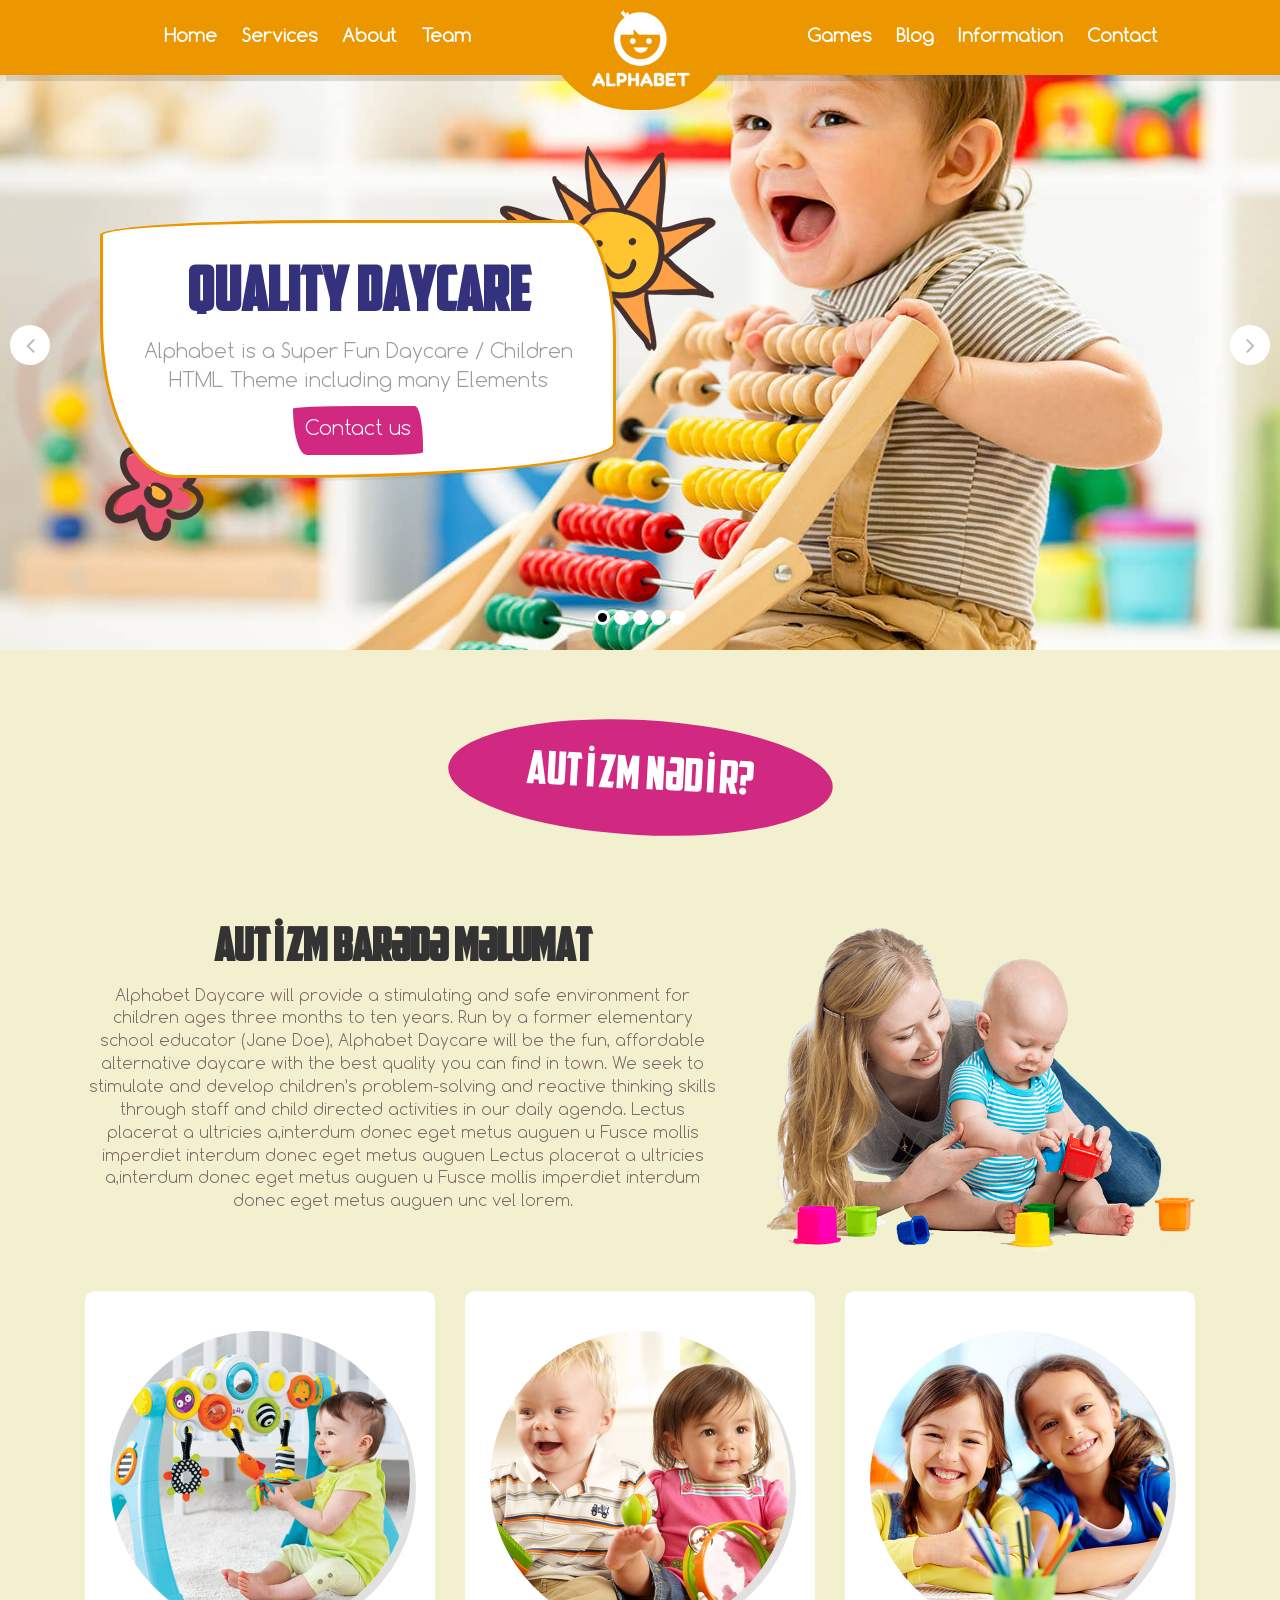
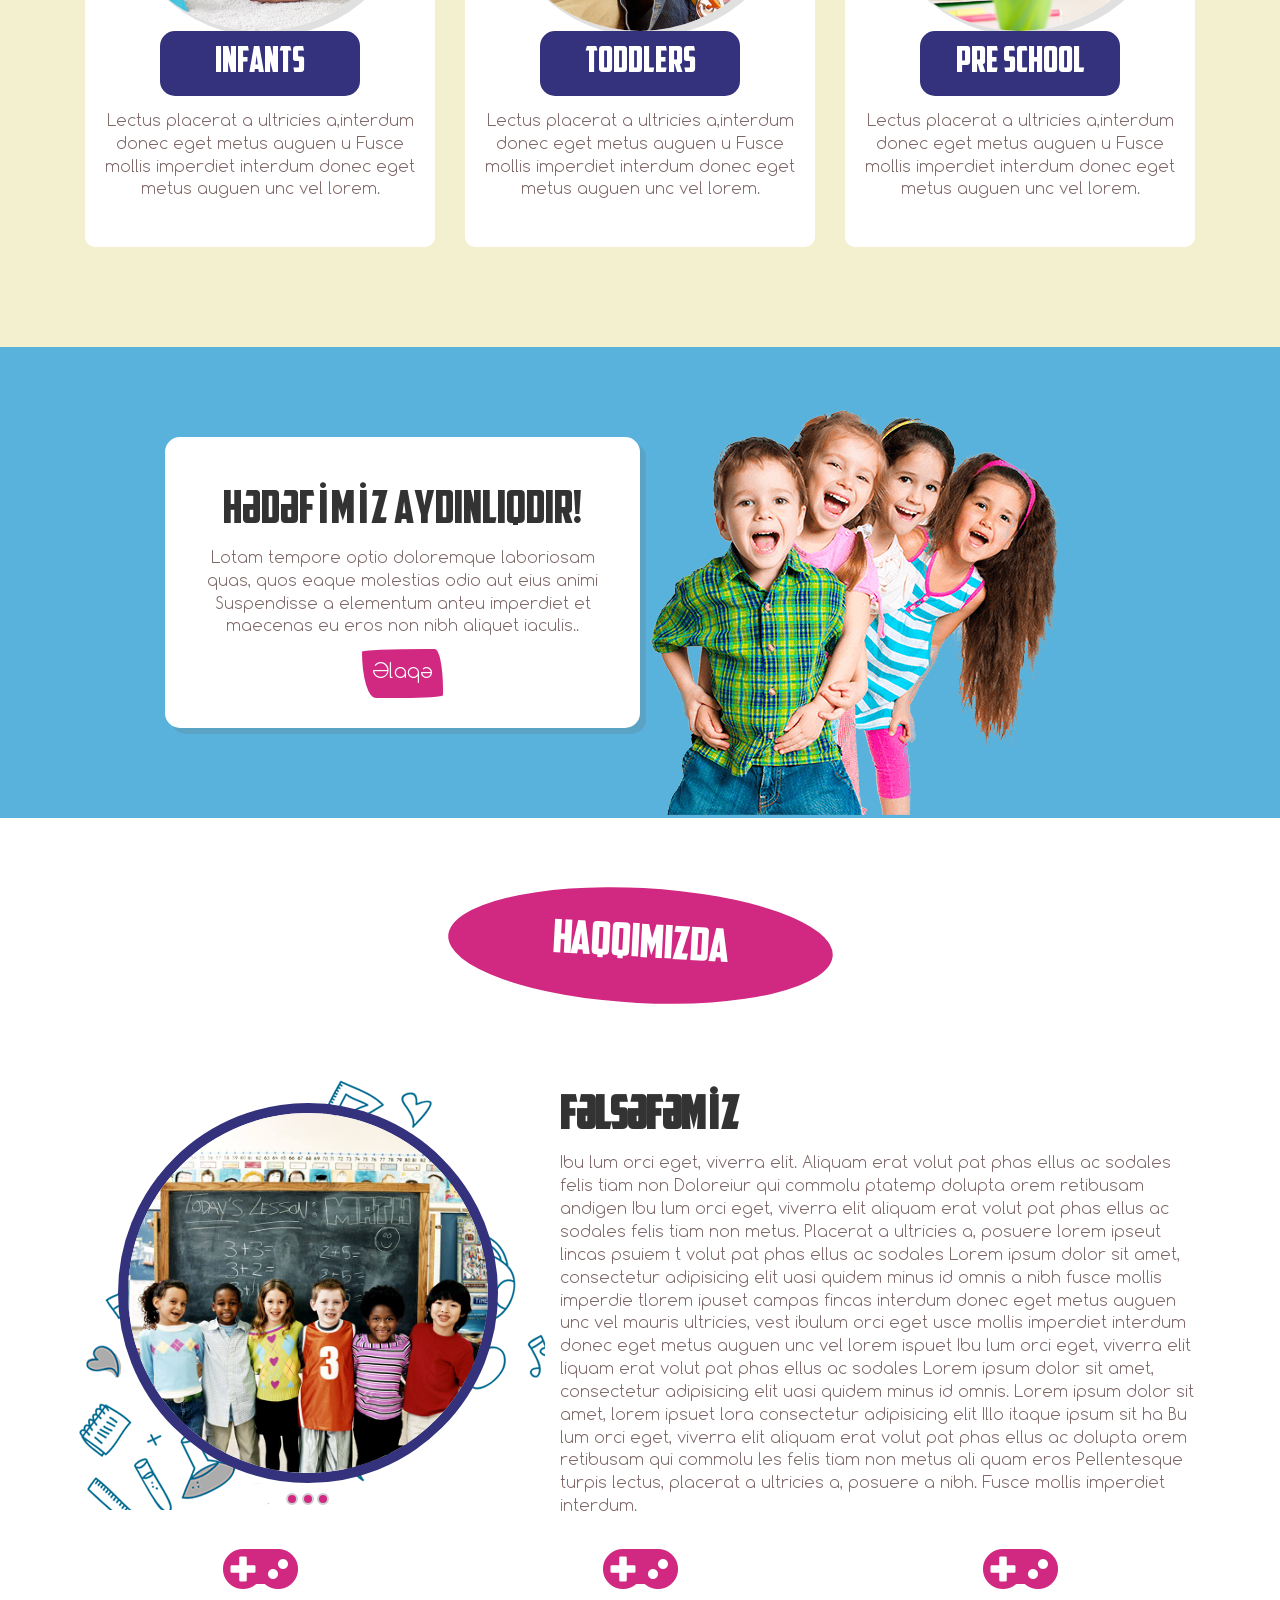
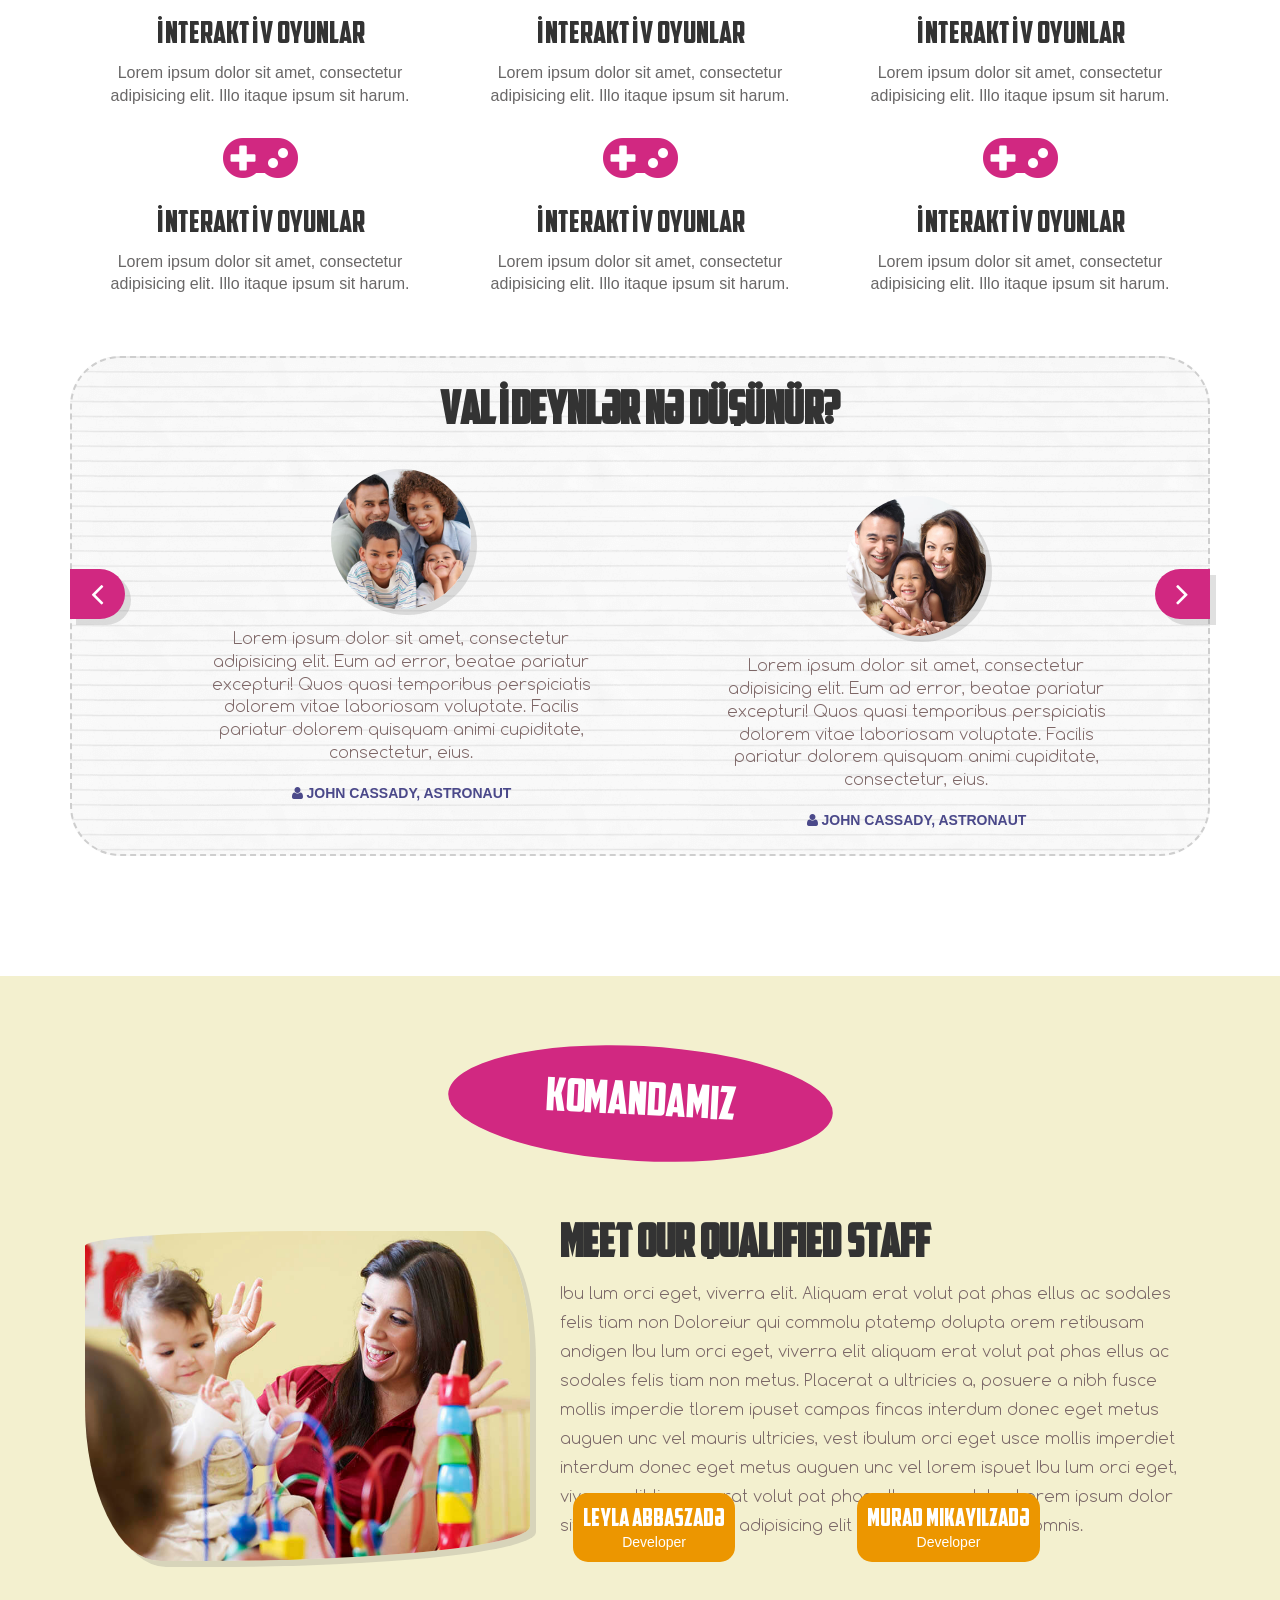
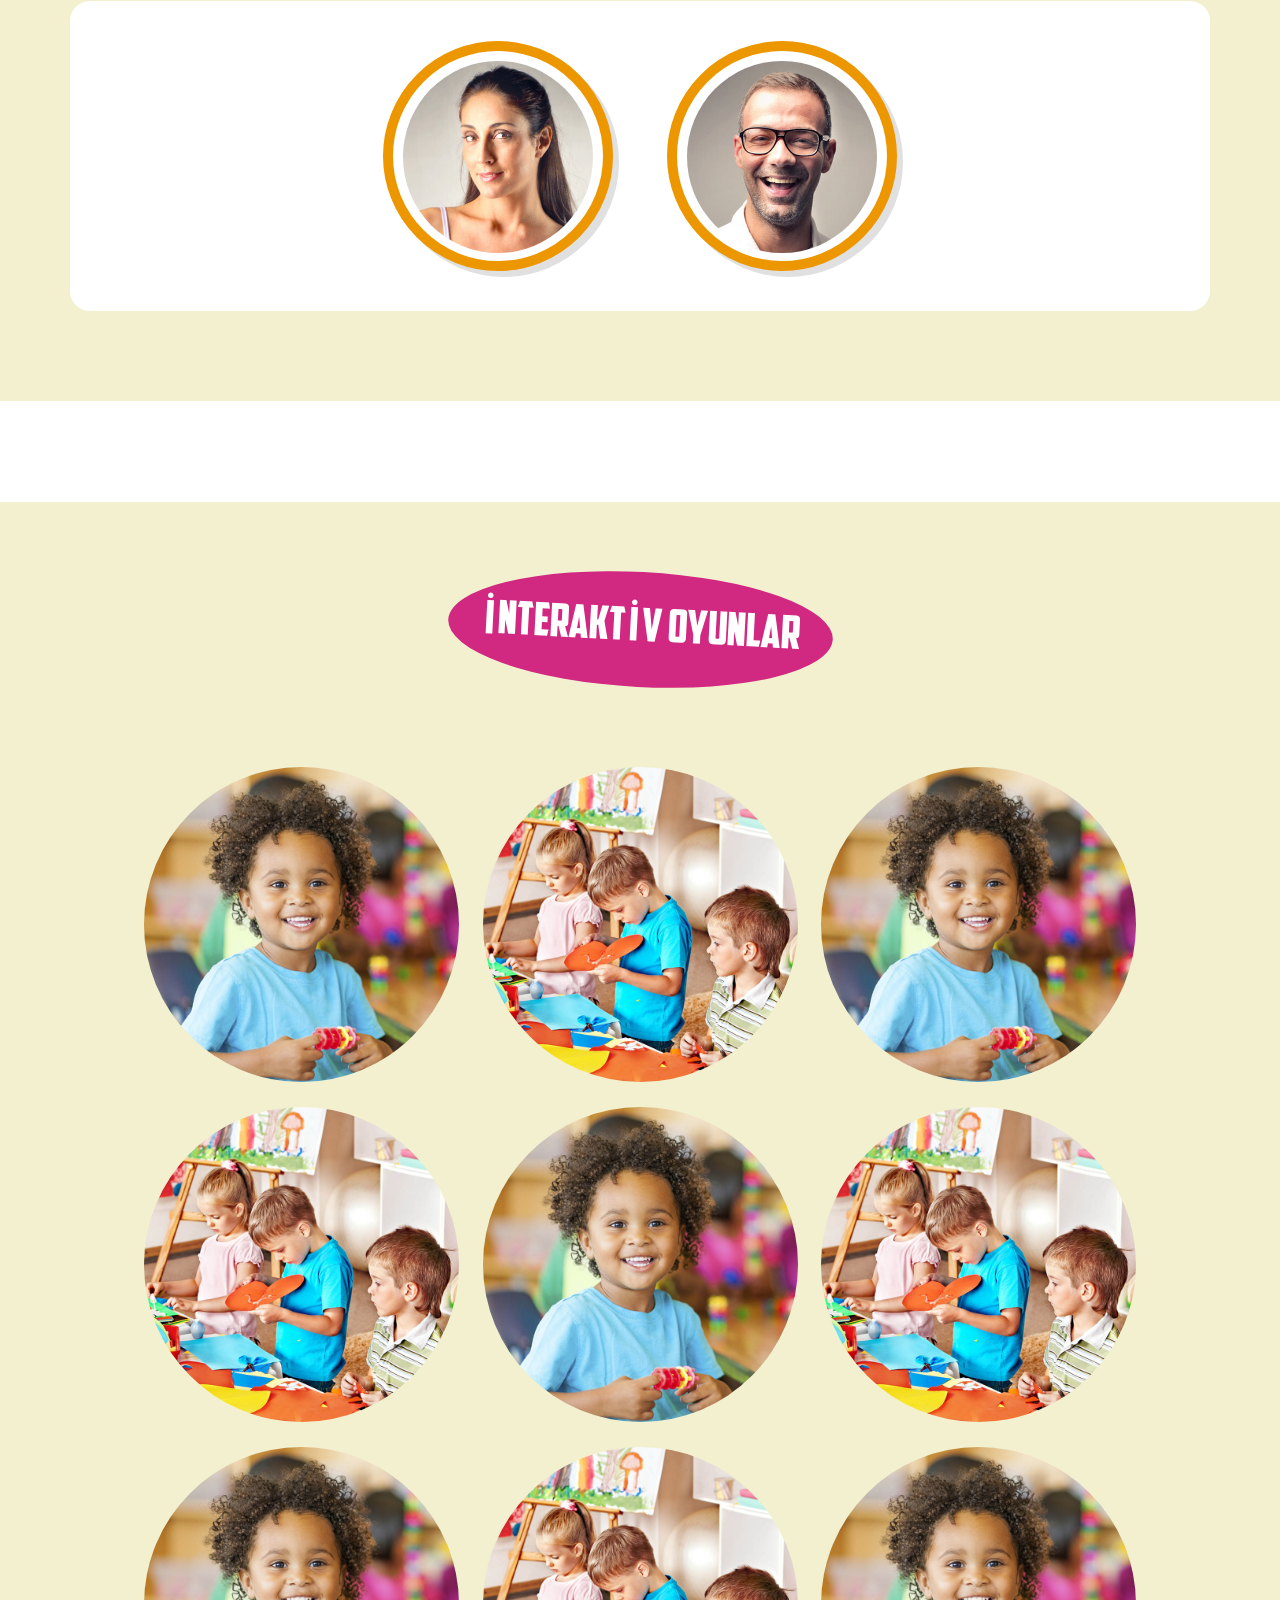
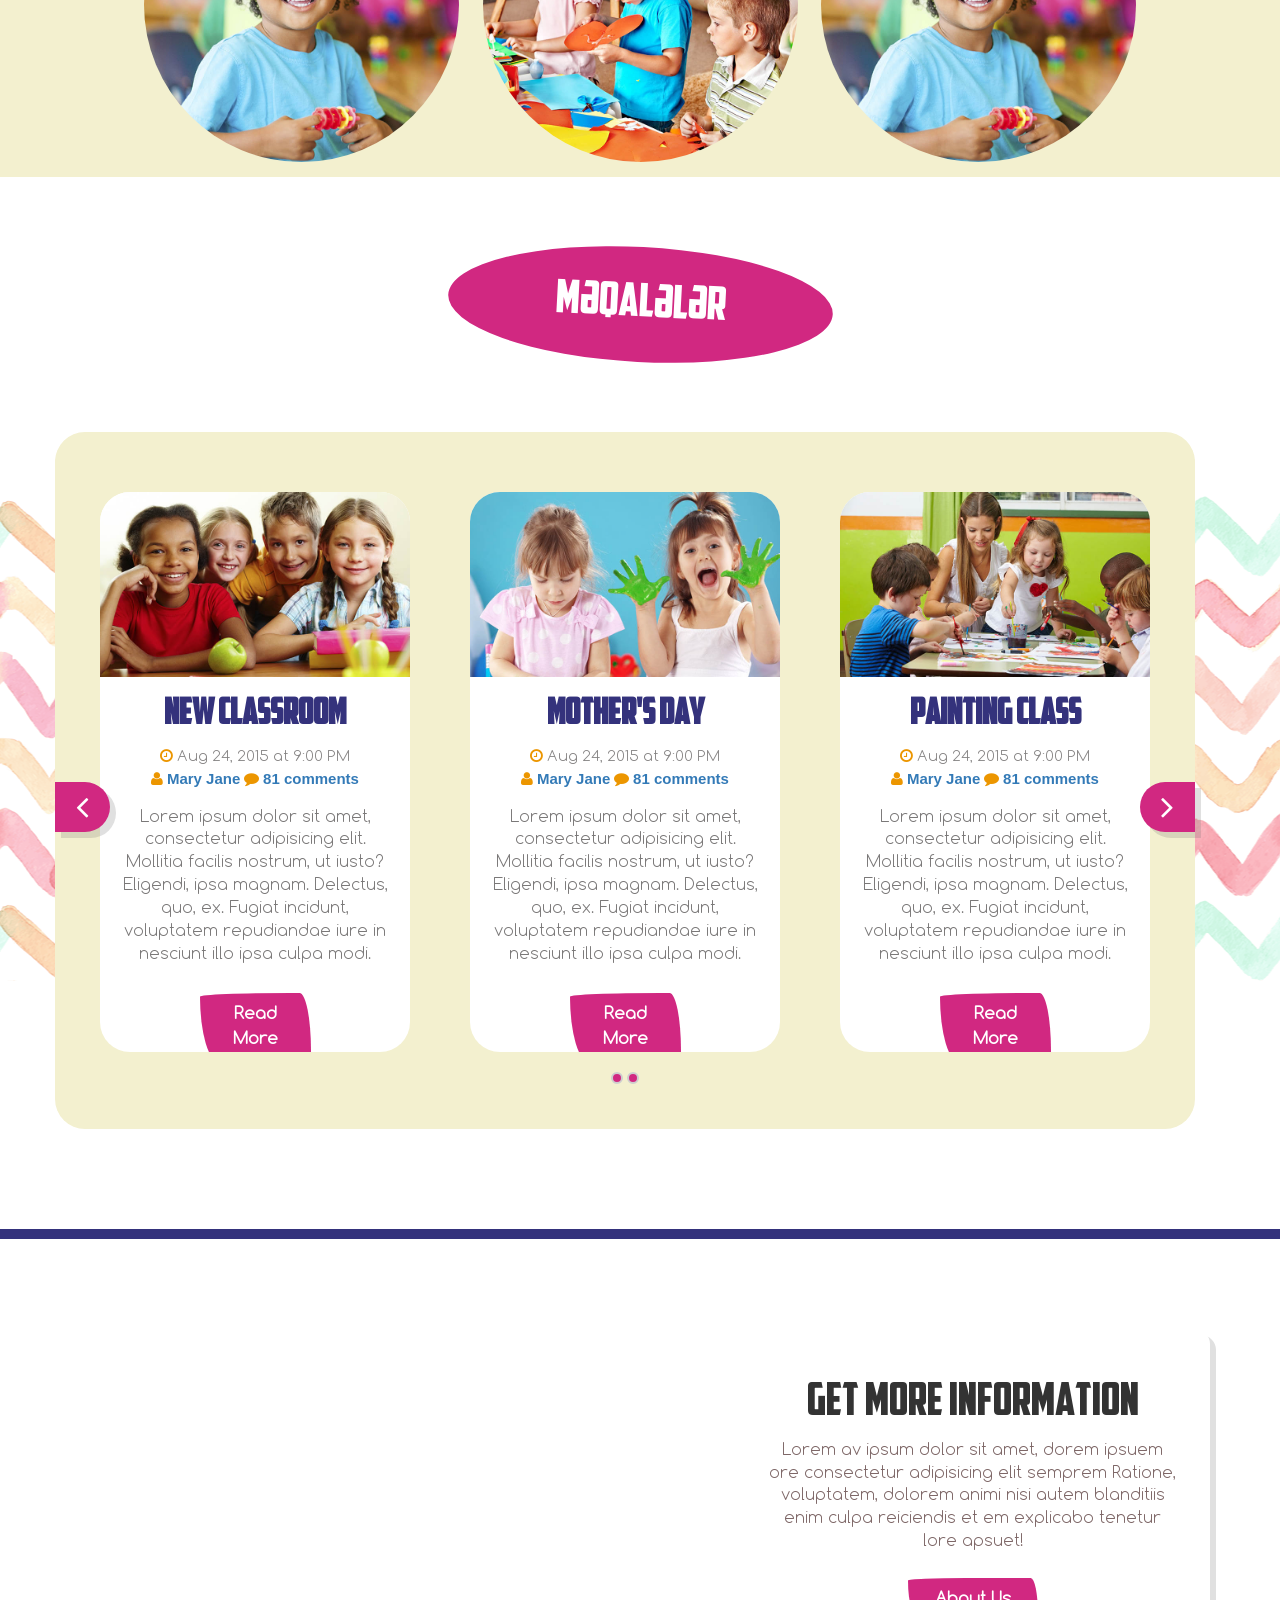
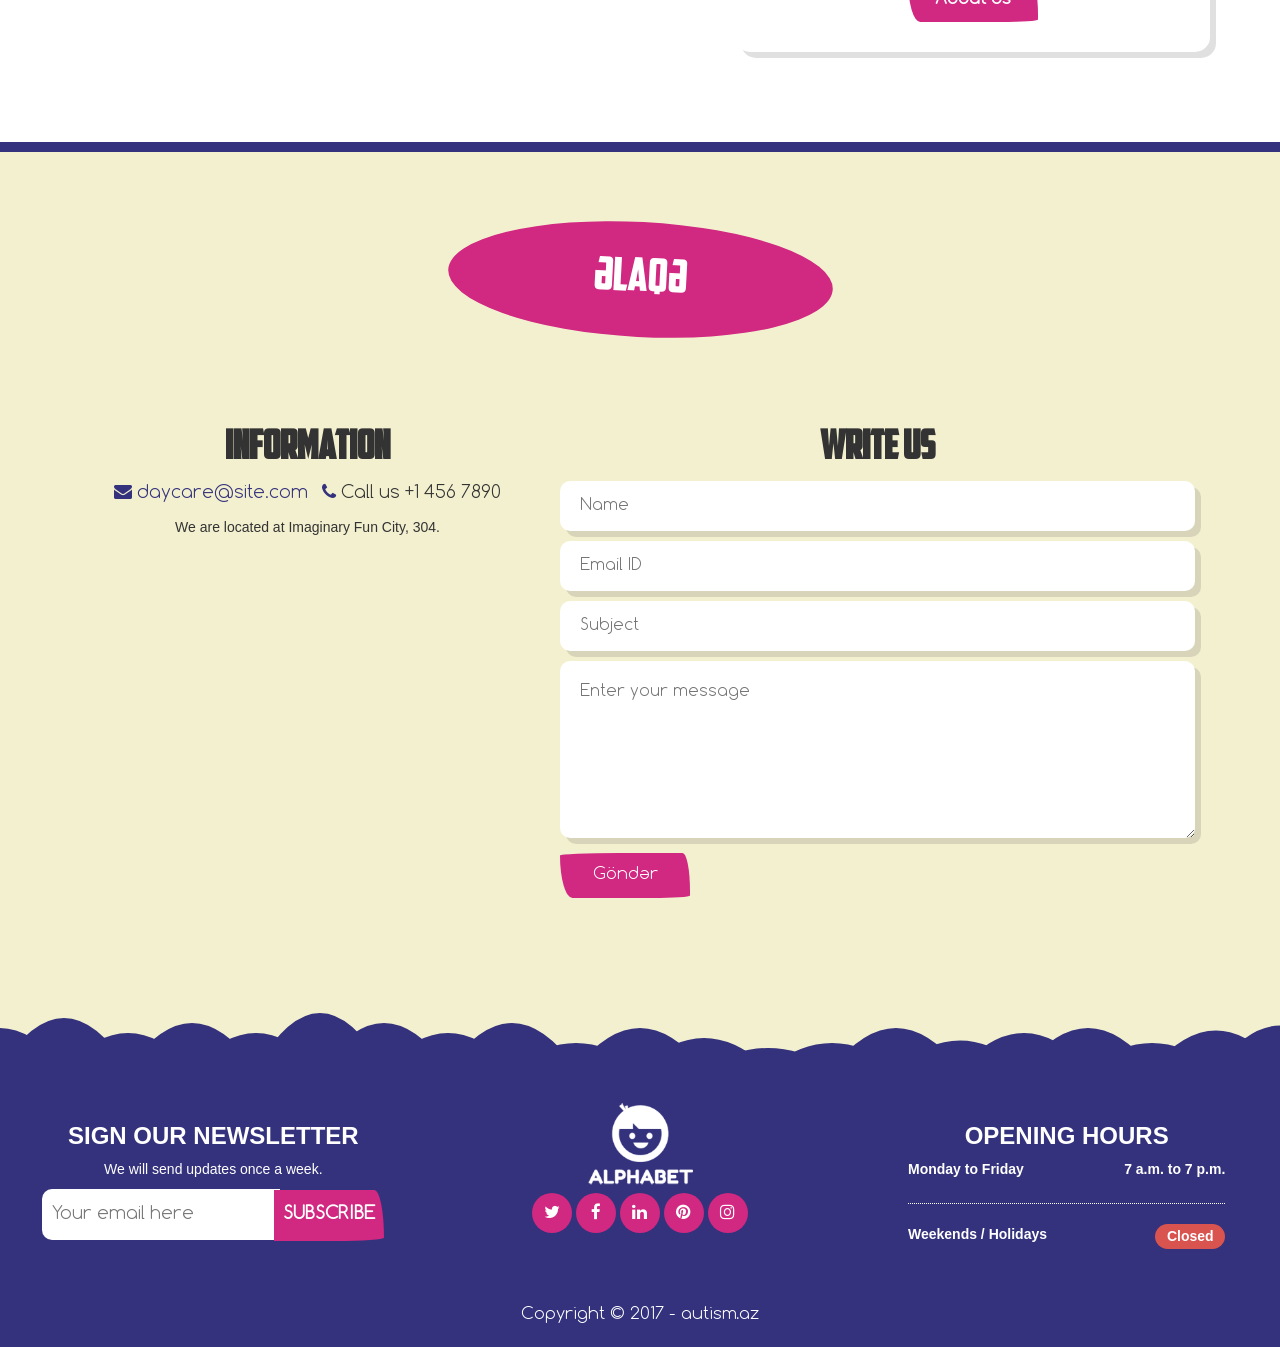
<file: index.html>
<!DOCTYPE html>
<html>
<head>
	<meta charset="utf-8">
	<meta name="viewport" content="width=device-width, user-scalable=no, initial-scale=1.0">
	<title>Autism.az</title>

	<link rel="stylesheet" href="assets/vendor/bootstrap/css/bootstrap.css">
	<link rel="stylesheet" href="assets/vendor/awesome/css/font-awesome.css">
	<link rel="stylesheet" href="assets/css/style.css">
	<script src="assets/vendor/js/jquery-3.1.0.js"></script>
</head>
<body>
<div class="container-fluid">
	<div class="row">
		<section id="menu" class="col-md-12 col-sm-12 col-xs-12">
			<div class="container text-center">
				<ul class="float-left col-md-5">
					<li class="row">
						<li><a href="index.html">Home</a></li>
						<li><a href="#autism">Services</a></li>
						<li><a href="#about">About</a></li>
						<li><a href="#team">Team</a></li>
					</li>
				</ul>

				<div class="logo col-md-2 col-sm-2 col-xs-2 text-center">
					<div class="row">
						<img src="assets/images/logo2.png">
					</div>
				</div>

				<ul class="float-right col-md-5">
					<li class="row">
						<li><a href="#games">Games</a></li>
						<li><a href="#blog">Blog</a></li>
						<li><a href="#info">Information</a></li>
						<li><a href="#contact">Contact</a></li>
					</li>
				</ul>
				<i class="fa fa-bars"></i>
			</div>
			<div class="phoneMenu col-md-10 col-md-offset-1">
					<ul class="col-md-12">
						<li><a href="index.html">Home</a></li>
						<li><a href="#autism">Services</a></li>
						<li><a href="#about">About</a></li>
						<li><a href="#team">Team</a></li>
						<li><a href="#games">Games</a></li>
						<li><a href="#blog">Blog</a></li>
						<li><a href="#info">Information</a></li>
						<li><a href="#contact">Contact</a></li>
					</ul>
			</div>
		</section>


		<section id="slider" class="col-md-12 col-xs-12 col-sm-12">
			<div class="row">	
				<img src="assets/images/content/slider/sun.png" class="slideImg sun">
				<img src="assets/images/content/slider/star.png" class="slideImg star">
				<img src="assets/images/content/slider/flower.png" class="slideImg flower">
				<img src="assets/images/content/slider/bee.png" class="slideImg bee">


				<img src="" class="img img-responsive bg">

				<div class="button prev pull-left"><i class="fa fa-angle-left"></i></div>
				<div class="button next pull-right"><i class="fa fa-angle-right"></i></div>

				<div class="circleset text-center">
					<div class="circle 0"></div>
					<div class="circle 1"></div>
					<div class="circle 2"></div>
					<div class="circle 3"></div>
					<div class="circle 4"></div>
				</div>

				<div class="header-text text-center">
					<h1><b>QUALITY DAYCARE</b></h1>

					<p class="text">
						Alphabet is a Super Fun Daycare / Children HTML Theme including many Elements
					</p>

					<div class="contact">Contact us</div>
				</div>
			</div>

		</section>

		<section id="autism" class="col-md-12 col-sm-12 col-xs-12">
			<div class="row">
				<div class="container">
					<div class="heading">
						<h2>AUTİZM NƏDİR?</h2>
					</div>

					<div class="col-md-7 text-center">
						<h3><b>AUTİZM BARƏDƏ MƏLUMAT</b></h3>
						<p>Alphabet Daycare will provide a stimulating and safe environment for children ages three months to ten years. Run by a former elementary school educator (Jane Doe), Alphabet Daycare will be the fun, affordable alternative daycare with the best quality you can find in town. We seek to stimulate and develop children’s problem-solving and reactive thinking skills through staff and child directed activities in our daily agenda. Lectus placerat a ultricies a,interdum donec eget metus auguen u Fusce mollis imperdiet interdum donec eget metus auguen Lectus placerat a ultricies a,interdum donec eget metus auguen u Fusce mollis imperdiet interdum donec eget metus auguen unc vel lorem.</p>
					</div>

					<div class="col-md-5">
						<img src="assets/images/content/autism.png" class="img img-responsive">
					</div>



					<div class="autism2 col-md-4">
						<div class="content text-center">
							<br><br>
							<img src="assets/images/content/s1.jpg" class="img img-circle img-responsive">

							<div class="heading2">
								INFANTS
							</div>

							<p class="text">Lectus placerat a ultricies a,interdum donec eget metus auguen u Fusce mollis imperdiet interdum donec eget metus auguen unc vel lorem.</p>
							<br>
						</div>
					</div>
					<div class="autism2 col-md-4">
						<div class="content text-center">
							<br><br>
							<img src="assets/images/content/s2.jpg" class="img img-circle img-responsive">
							
							<div class="heading2">
								TODDLERS
							</div>

							<p class="text">Lectus placerat a ultricies a,interdum donec eget metus auguen u Fusce mollis imperdiet interdum donec eget metus auguen unc vel lorem.</p>
							<br>
						</div>
					</div>
					<div class="autism2 col-md-4">
						<div class="content text-center">
							<br><br>
							<img src="assets/images/content/s3.jpg" class="img img-circle img-responsive">

							<div class="heading2">
								PRE SCHOOL
							</div>	

							<p class="text">Lectus placerat a ultricies a,interdum donec eget metus auguen u Fusce mollis imperdiet interdum donec eget metus auguen unc vel lorem.</p>
							<br>
						</div>
					</div>

				</div>
			</div>
		</section>



		<section id="visit" class="col-md-12 col-sm-12 col-xs-12">
			<div class="row">	
				<div class="container">
					<div class="col-md-5 col-md-offset-1 text-center">
						<h2>HƏDƏFİMİZ AYDINLIQDIR!</h2>
						<p class="text">Lotam tempore optio doloremque laboriosam quas, quos eaque molestias odio aut eius animi Suspendisse a elementum anteu imperdiet et maecenas eu eros non nibh aliquet iaculis..</p>
						<button class="contactButton">Əlaqə</button>
					</div>
					

					<div class="cloudSet">
						<div class="cloud" >
							<img src="assets/images/content/cloud.png" class="img img-responsive" style="margin-top:200px;left:20px;height: 50px">
						</div>
						<div class="cloud">
							<img src="assets/images/content/cloud.png" class="img img-responsive" style="left:200px;height: 150px">
						</div>
						<div class="cloud">
							<img src="assets/images/content/cloud.png" class="img img-responsive"  style="margin-top:330px;left:500px;height: 100px">
						</div>
						<div class="cloud">
							<img src="assets/images/content/cloud.png" alt="">
						</div>
					</div>
					<img src="assets/images/content/visit.png" class="img img-responsive">
				</div>
			</div>
		</section>


		<section id="about" class="col-md-12 col-sm-12 col-xs-12">
			<div class="row">
				<div class="container">
					<div class="heading">
						<h2>HAQQIMIZDA</h2>
					</div>

					<div class="col-md-5 text-center">
							<img src="assets/images/content/about1.jpg" class="img img-responsive">
						<div class="circle"></div>
						<div class="circle"></div>
						<div class="circle"></div>
					</div>
					<div class="col-md-7">
						<h3><b>FƏLSƏFƏMİZ</b></h3>
						<p>Ibu lum orci eget, viverra elit. Aliquam erat volut pat phas ellus ac sodales felis tiam non Doloreiur qui commolu ptatemp dolupta orem retibusam andigen Ibu lum orci eget, viverra elit aliquam erat volut pat phas ellus ac sodales felis tiam non metus. Placerat a ultricies a, posuere lorem ipseut lincas psuiem t volut pat phas ellus ac sodales Lorem ipsum dolor sit amet, consectetur adipisicing elit uasi quidem minus id omnis a nibh fusce mollis imperdie tlorem ipuset campas fincas interdum donec eget metus auguen unc vel mauris ultricies, vest ibulum orci eget usce mollis imperdiet interdum donec eget metus auguen unc vel lorem ispuet Ibu lum orci eget, viverra elit liquam erat volut pat phas ellus ac sodales Lorem ipsum dolor sit amet, consectetur adipisicing elit uasi quidem minus id omnis.

						Lorem ipsum dolor sit amet, lorem ipsuet lora consectetur adipisicing elit Illo itaque ipsum sit ha Bu lum orci eget, viverra elit aliquam erat volut pat phas ellus ac dolupta orem retibusam qui commolu les felis tiam non metus ali quam eros Pellentesque turpis lectus, placerat a ultricies a, posuere a nibh. Fusce mollis imperdiet interdum.</p>
					</div>

					<div class="features col-md-12 col-sm-12 col-xs-12">
						<div class="row">
							<div class="col-md-4 text-center">
								<i class="fa fa-gamepad"></i>
								<h3>İNTERAKTİV OYUNLAR</h3>
								<p class="text">
									Lorem ipsum dolor sit amet, consectetur adipisicing elit. Illo itaque ipsum sit harum.
								</p>
							</div>
							<div class="col-md-4 text-center">
								<i class="fa fa-gamepad"></i>
								<h3>İNTERAKTİV OYUNLAR</h3>
								<p class="text">
									Lorem ipsum dolor sit amet, consectetur adipisicing elit. Illo itaque ipsum sit harum.
								</p>
							</div>
							<div class="col-md-4 text-center">
								<i class="fa fa-gamepad"></i>
								<h3>İNTERAKTİV OYUNLAR</h3>
								<p class="text">
									Lorem ipsum dolor sit amet, consectetur adipisicing elit. Illo itaque ipsum sit harum.
								</p>
							</div>
							<div class="col-md-4 text-center">
								<i class="fa fa-gamepad"></i>
								<h3>İNTERAKTİV OYUNLAR</h3>
								<p class="text">
									Lorem ipsum dolor sit amet, consectetur adipisicing elit. Illo itaque ipsum sit harum.
								</p>
							</div>
							<div class="col-md-4 text-center">
								<i class="fa fa-gamepad"></i>
								<h3>İNTERAKTİV OYUNLAR</h3>
								<p class="text">
									Lorem ipsum dolor sit amet, consectetur adipisicing elit. Illo itaque ipsum sit harum.
								</p>
							</div>
							<div class="col-md-4 text-center">
								<i class="fa fa-gamepad"></i>
								<h3>İNTERAKTİV OYUNLAR</h3>
								<p class="text">
									Lorem ipsum dolor sit amet, consectetur adipisicing elit. Illo itaque ipsum sit harum.
								</p>
							</div>
						</div>
					</div>

					<div class="parents col-md-12 col-sm-12 col-xs-12 text-center">
						<h3><b>VALİDEYNLƏR NƏ DÜŞÜNÜR?</b></h3>
							<div class="button prev"><i class="fa fa-angle-left"></i></div>
							<div class="button next"><i class="fa fa-angle-right"></i></div>	
						<div class="col-md-6 pull-left">
							<div class="col-md-10 col-md-offset-1">
								<img src="assets/images/content/p1.jpg">

								<p class="text">
									Lorem ipsum dolor sit amet, consectetur adipisicing elit. Eum ad error, beatae pariatur excepturi! Quos quasi temporibus perspiciatis dolorem vitae laboriosam voluptate. Facilis pariatur dolorem quisquam animi cupiditate, consectetur, eius.
								</p>
								<i class="fa fa-user"></i><span><b> JOHN CASSADY, ASTRONAUT</b></span>
							</div>
						</div>
						<div class="col-md-6 pull-right">
							<div class="col-md-10 col-md-offset-1">
								<img src="assets/images/content/p2.jpg">

								<p class="text">
									Lorem ipsum dolor sit amet, consectetur adipisicing elit. Eum ad error, beatae pariatur excepturi! Quos quasi temporibus perspiciatis dolorem vitae laboriosam voluptate. Facilis pariatur dolorem quisquam animi cupiditate, consectetur, eius.
								</p>
								<i class="fa fa-user"></i><span><b> JOHN CASSADY, ASTRONAUT</b></span>
							</div>
						</div>
					</div>
				</div>
			</div>
		</section>


		<section id="team" class="col-md-12 col-sm-12 col-xs-12">
			<div class="row">
				<div class="container">
					<div class="heading">
						<h2>KOMANDAMIZ</h2>
					</div>
					
					
					<div class="staff">
						<div class="col-md-5">
							<img src="assets/images/content/teammain.jpg" class="img img-responsive">
						</div>
						<div class="col-md-7">
							<h2>Meet our Qualified Staff</h2>
							<p class="text">
								Ibu lum orci eget, viverra elit. Aliquam erat volut pat phas ellus ac sodales felis tiam non Doloreiur qui commolu ptatemp dolupta orem retibusam andigen Ibu lum orci eget, viverra elit aliquam erat volut pat phas ellus ac sodales felis tiam non metus. Placerat a ultricies a, posuere a nibh fusce mollis imperdie tlorem ipuset campas fincas interdum donec eget metus auguen unc vel mauris ultricies, vest ibulum orci eget usce mollis imperdiet interdum donec eget metus auguen unc vel lorem ispuet Ibu lum orci eget, viverra elit liquam erat volut pat phas ellus ac sodales Lorem ipsum dolor sit amet, consectetur adipisicing elit uasi quidem minus id omnis.
							</p>
						</div>
					</div>

					<div class="team col-md-12 text-center">
						<div class="mate">
							<div class="mateFrame" style="margin-left: 0px">
								<img src="assets/images/content/leyla.jpg" class="img img-responsive">
							</div>
							<div class="heading2 text-center">
								<p>Leyla Abbaszadə</p>
								<span>Developer</span>
							</div>
						</div>
						

						<div class="mate">
							<div class="mateFrame">
								<img src="assets/images/content/murad.jpg" class="img img-responsive">
							</div>
							<div class="heading2 text-center">
								<p>Murad Mikayilzadə</p>
								<span>Developer</span>
							</div>
						</div>
					</div>
				</div>
			</div>
		</section>


		<section id="activities" class="col-md-12 col-sm-12 col-xs-12">
			<!-- <div class="container">
				<div class="heading">
					<h2>MƏŞĞULİYYƏTLƏR</h2>
				</div>

				<div class="activityPanel col-md-12">
					<div class="col-md-4">
						<img src="assets/images/content/activity/activity1.jpg" alt="">
					</div>
					<div class="col-md-8">
						<h2>Music Classes</h2>

						<!-- <div class="faq">Activity Description</div>
						<div class="faq">Age Group</div>
						<div class="faq">When?</div> -->
					</div>
				</div>
			</div>
		</section>


		<section id="games" class="col-md-12 col-sm-12 col-xs-12">
			<div class="row">
				<div class="container text-center">
					<div class="row">
						<div class="heading">
						<h2>İNTERAKTİV OYUNLAR</h2>
					</div>

					<div class="img">
						<img src="assets/images/content/games/game1.jpg" class="img img-responsive">
					</div>

					<div class="img">
						<img src="assets/images/content/games/game2.jpg" class="img img-responsive">
					</div>

					<div class="img">
						<img src="assets/images/content/games/game1.jpg" class="img img-responsive">
					</div>

					<div class="img">
						<img src="assets/images/content/games/game2.jpg" class="img img-responsive">
					</div>

					<div class="img">
						<img src="assets/images/content/games/game1.jpg" class="img img-responsive">
					</div>

					<div class="img">
						<img src="assets/images/content/games/game2.jpg" class="img img-responsive">
					</div>

					<div class="img">
						<img src="assets/images/content/games/game1.jpg" class="img img-responsive">
					</div>

					<div class="img">
						<img src="assets/images/content/games/game2.jpg" class="img img-responsive">
					</div>

					<div class="img">
						<img src="assets/images/content/games/game1.jpg" class="img img-responsive">
					</div>
					</div>

				</div>
			</div>
		</section>

		<section id="blog" class="col-md-12 col-sm-12 col-xs-12">
			<div class="container">
				<div class="heading">
					<h2>MƏQALƏLƏR</h2>
				</div>

				<div class="blog-panel col-md-12 row text-center">
					<div class="button prev text-center"><i class="fa fa-angle-left"></i></div>
					<div class="button next text-center"><i class="fa fa-angle-right"></i></div>
					
					<div class="bPanel col-md-4">
						<div class="bCard col-md-12">
							<div class="row">
								<img src="assets/images/content/b1.jpg" alt="">
								<div class="bText">
									<a href="" style="text-decoration: none"><h3>NEW CLASSROOM</h3></a>
									<i class="fa fa-clock-o"></i>
									<span>Aug 24, 2015 at 9:00 PM</span>

									<br>

									<i class="fa fa-user"></i>
									<a href="" class="info"><b>Mary Jane</b></a>
										
									<i class="fa fa-comment"></i>
									<a href="" class="info"><b>81 comments</b></a>

									<p>Lorem ipsum dolor sit amet, consectetur adipisicing elit. Mollitia facilis nostrum, ut iusto? Eligendi, ipsa magnam. Delectus, quo, ex. Fugiat incidunt, voluptatem repudiandae iure in nesciunt illo ipsa culpa modi.</p>
								</div>
								<div class="contact"><b>Read More</b></div>
							</div>
						</div>
					</div>
					<div class="bPanel col-md-4 sonraki">
						<div class="bCard col-md-12">
							<div class="row">
								<img src="assets/images/content/b2.jpg" alt="">
								<div class="bText">
									<a href="" style="text-decoration: none"><h3>MOTHER'S DAY</h3></a>
									<i class="fa fa-clock-o"></i>
									<span>Aug 24, 2015 at 9:00 PM</span>

									<br>

									<i class="fa fa-user"></i>
									<a href="" class="info"><b>Mary Jane</b></a>
										
									<i class="fa fa-comment"></i>
									<a href="" class="info"><b>81 comments</b></a>

									<p>Lorem ipsum dolor sit amet, consectetur adipisicing elit. Mollitia facilis nostrum, ut iusto? Eligendi, ipsa magnam. Delectus, quo, ex. Fugiat incidunt, voluptatem repudiandae iure in nesciunt illo ipsa culpa modi.</p>
								</div>
								<div class="contact"><b>Read More</b></div>
							</div>
						</div>
					</div>
					<div class="bPanel col-md-4 sonraki">
						<div class="bCard col-md-12">
							<div class="row">
								<img src="assets/images/content/b3.jpg" alt="">
								<div class="bText">
									<a href="" style="text-decoration: none"><h3>PAINTING CLASS</h3></a>
									<i class="fa fa-clock-o"></i>
									<span>Aug 24, 2015 at 9:00 PM</span>

									<br>

									<i class="fa fa-user"></i>
									<a href="" class="info"><b>Mary Jane</b></a>
										
									<i class="fa fa-comment"></i>
									<a href="" class="info"><b>81 comments</b></a>

									<p>Lorem ipsum dolor sit amet, consectetur adipisicing elit. Mollitia facilis nostrum, ut iusto? Eligendi, ipsa magnam. Delectus, quo, ex. Fugiat incidunt, voluptatem repudiandae iure in nesciunt illo ipsa culpa modi.</p>
								</div>
								<div class="contact"><b>Read More</b></div>
							</div>
						</div>
					</div>

					<div class="circle"></div>
					<div class="circle"></div>
				</div>
			</div>
		</section>


		<section id="info" class="col-md-12 col-sm-12 col-xs-12">
			<div class="row">
				<div class="container">
					<div class="infoPanel col-md-5 text-center">
						<h2>Get more Information</h2>
						<p class="text">
							Lorem av ipsum dolor sit amet, dorem ipsuem ore consectetur adipisicing elit semprem Ratione, voluptatem, dolorem animi nisi autem blanditiis enim culpa reiciendis et em explicabo tenetur lore apsuet!
						</p>
						<div class="contact"><b>About Us</b></div>
					</div>
				</div>
			</div>
		</section>

		<section id="contact" class="col-md-12 col-sm-12 col-xs-12">
			<div class="row">
				<div class="container">
					<div class="heading">
						<h2>ƏLAQƏ</h2>
					</div>

					<div class="col-md-5 text-center">
						<h3>INFORMATION</h3>

						<a href="">
							<i class="fa fa-envelope"></i>
							daycare@site.com
						</a>

						<div class="phone">
							<i class="fa fa-phone"></i>
							<span> Call us +1 456 7890</span>
						</div>
								
						<p>
							We are located at Imaginary Fun City, 304.
						</p>

						<iframe src="https://www.google.com/maps/embed?pb=!1m14!1m12!1m3!1d6077.283306657302!2d49.86888452201606!3d40.39463407571194!2m3!1f0!2f0!3f0!3m2!1i1024!2i768!4f13.1!5e0!3m2!1sen!2s!4v1483036948488"></iframe>
					</div>
					<div class="col-md-7 text-center">
						<h3>WRITE US</h3>

						<form action="">
							<input type="text" class="text" style="margin-top: 0" placeholder="Name">
							<input type="text" class="text" placeholder="Email ID">
							<input type="text" class="text" placeholder="Subject">
							<textarea name="" id="" cols="10" rows="6" placeholder="Enter your message"></textarea>
							<input type="submit" class="send" value="Göndər">
						</form>
					</div>
				</div>
			</div>
		</section>



         <section id="footer" class="col-md-12 col-sm-12 col-xs-12 text-center">
	         <div class="row">
		         	<svg id="deco-clouds" xmlns="http://www.w3.org/2000/svg" version="1.1" width="100%" height="100" viewBox="0 0 100 100" preserveAspectRatio="none">
		            <path d="M-5 100 Q 0 20 5 100 Z
		               M0 100 Q 5 0 10 100
		               M5 100 Q 10 30 15 100
		               M10 100 Q 15 10 20 100
		               M15 100 Q 20 30 25 100
		               M20 100 Q 25 -10 30 100
		               M25 100 Q 30 10 35 100
		               M30 100 Q 35 30 40 100
		               M35 100 Q 40 10 45 100
		               M40 100 Q 45 50 50 100
		               M45 100 Q 50 20 55 100
		               M50 100 Q 55 40 60 100
		               M55 100 Q 60 60 65 100
		               M60 100 Q 65 50 70 100
		               M65 100 Q 70 20 75 100
		               M70 100 Q 75 45 80 100
		               M75 100 Q 80 30 85 100
		               M80 100 Q 85 20 90 100
		               M85 100 Q 90 50 95 100
		               M90 100 Q 95 25 100 100
		               M95 100 Q 100 15 105 100 Z">
		            </path>
		         </svg>
	         	<div class="email col-md-4 text-center">
	         		<h3>SIGN OUR NEWSLETTER</h3>
	         		<p>We will send updates once a week.</p>

	         		<input type="text" class="text" placeholder="Your email here">
	         		<button class="subs"><b>SUBSCRIBE</b></button>
	         	</div>
	         	<div class="sn col-md-4 text-center">
	         		<img src="assets/images/logo2.png" alt="">

	         		<br>

	         		<i class="fa fa-twitter"></i>
	         		<i class="fa fa-facebook"></i>
	         		<i class="fa fa-linkedin"></i>
	         		<i class="fa fa-pinterest"></i>
	         		<i class="fa fa-instagram"></i>
	         	</div>
	         	<div class="oh col-md-4 text-center">
	         		<h3>OPENING HOURS</h3>

	         		<div class="date">
	         			<p class="pull-left">Monday to Friday </p>
	         			<p class="pull-right">7 a.m. to 7 p.m.</p>
	         		</div>

					<br>

	         		<div class="date2">
	         			<p class="pull-left">Weekends / Holidays</p>
	         			<p class="pull-right closed">Closed</p>
	         		</div>
	         	</div>

	         	<span class="copyright">Copyright © 2017 - autism.az</span>
	        </div>
         </section>
	</div>
</div>
</body>
</html>
<script src="assets/js/slider.js"></script>
<script src="assets/js/menu.js"></script>
<script>
	$(document).ready(function (){
		$('#menu ul li').click(function() { 
			var target = $(this).find('a').attr('href');
			$('html, body').animate({scrollTop: $(target).offset().top}, 1000);
		});   

	});
</script>
</file>
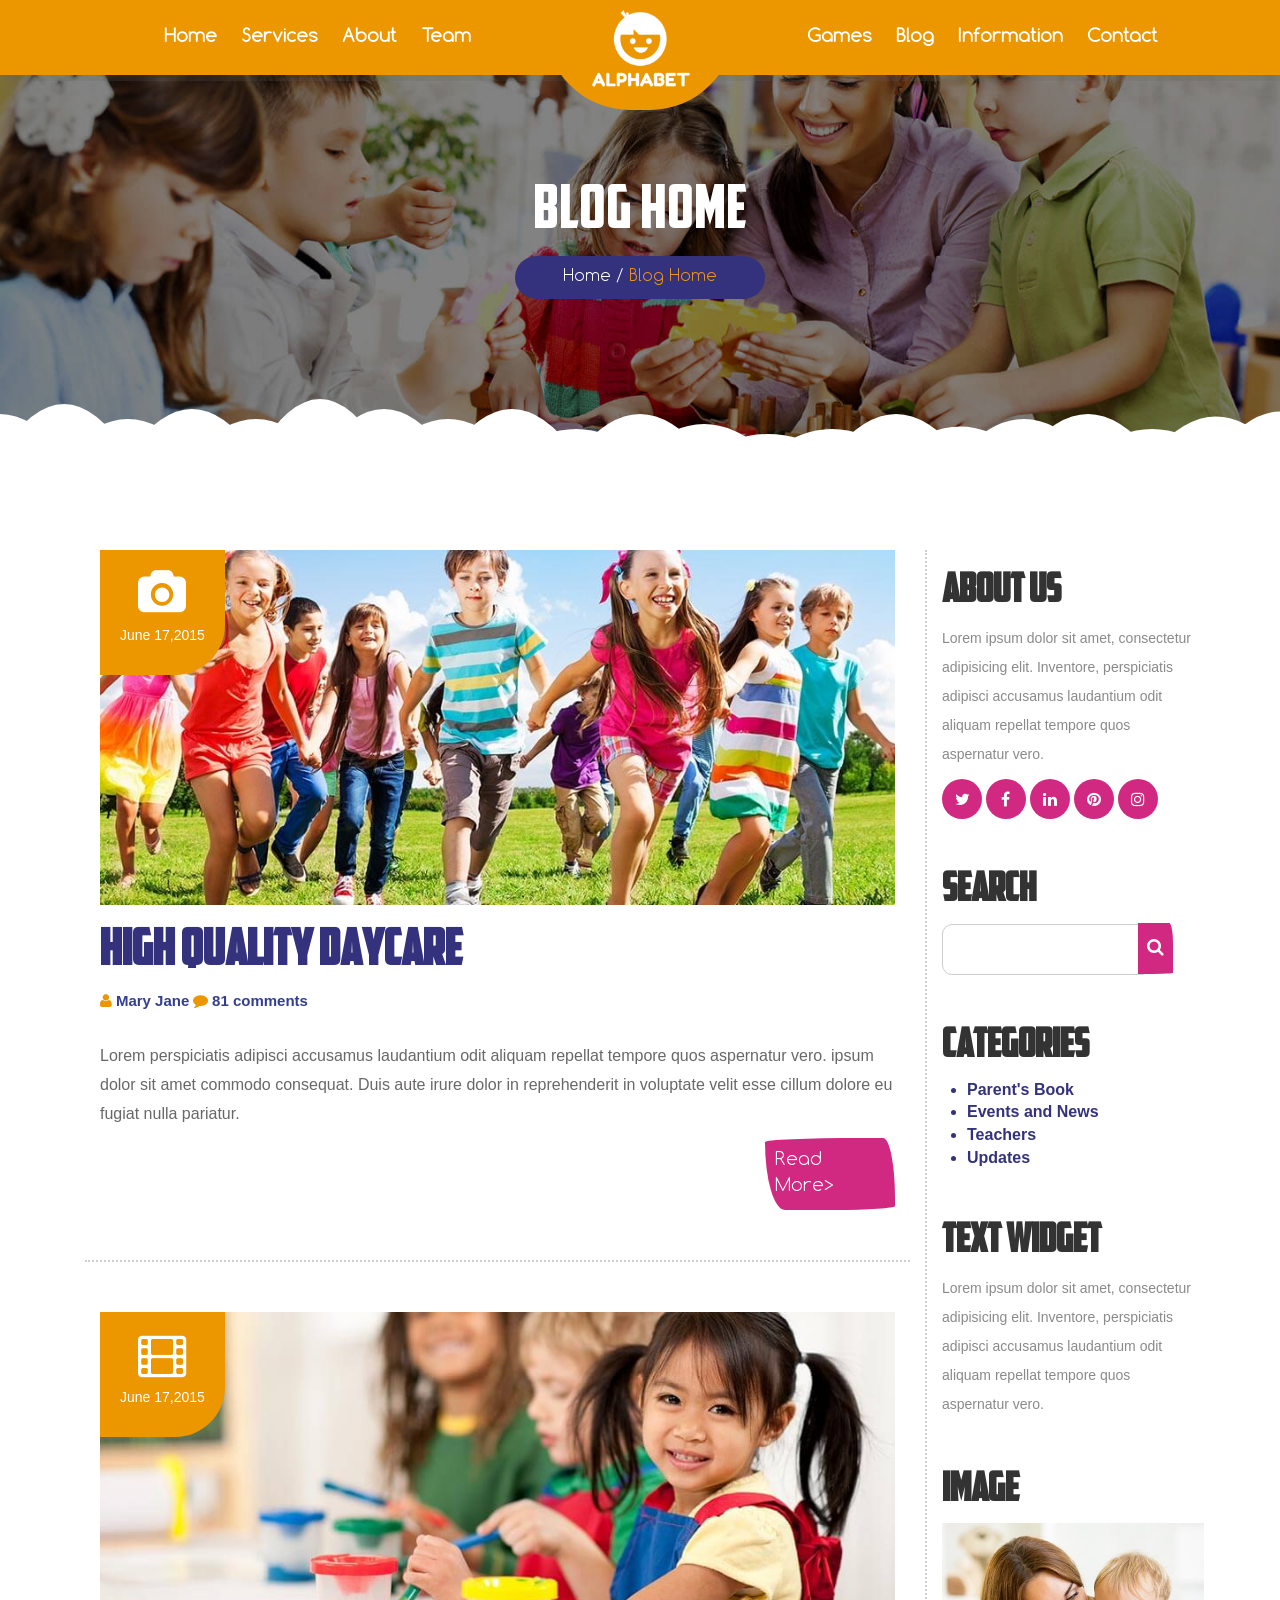
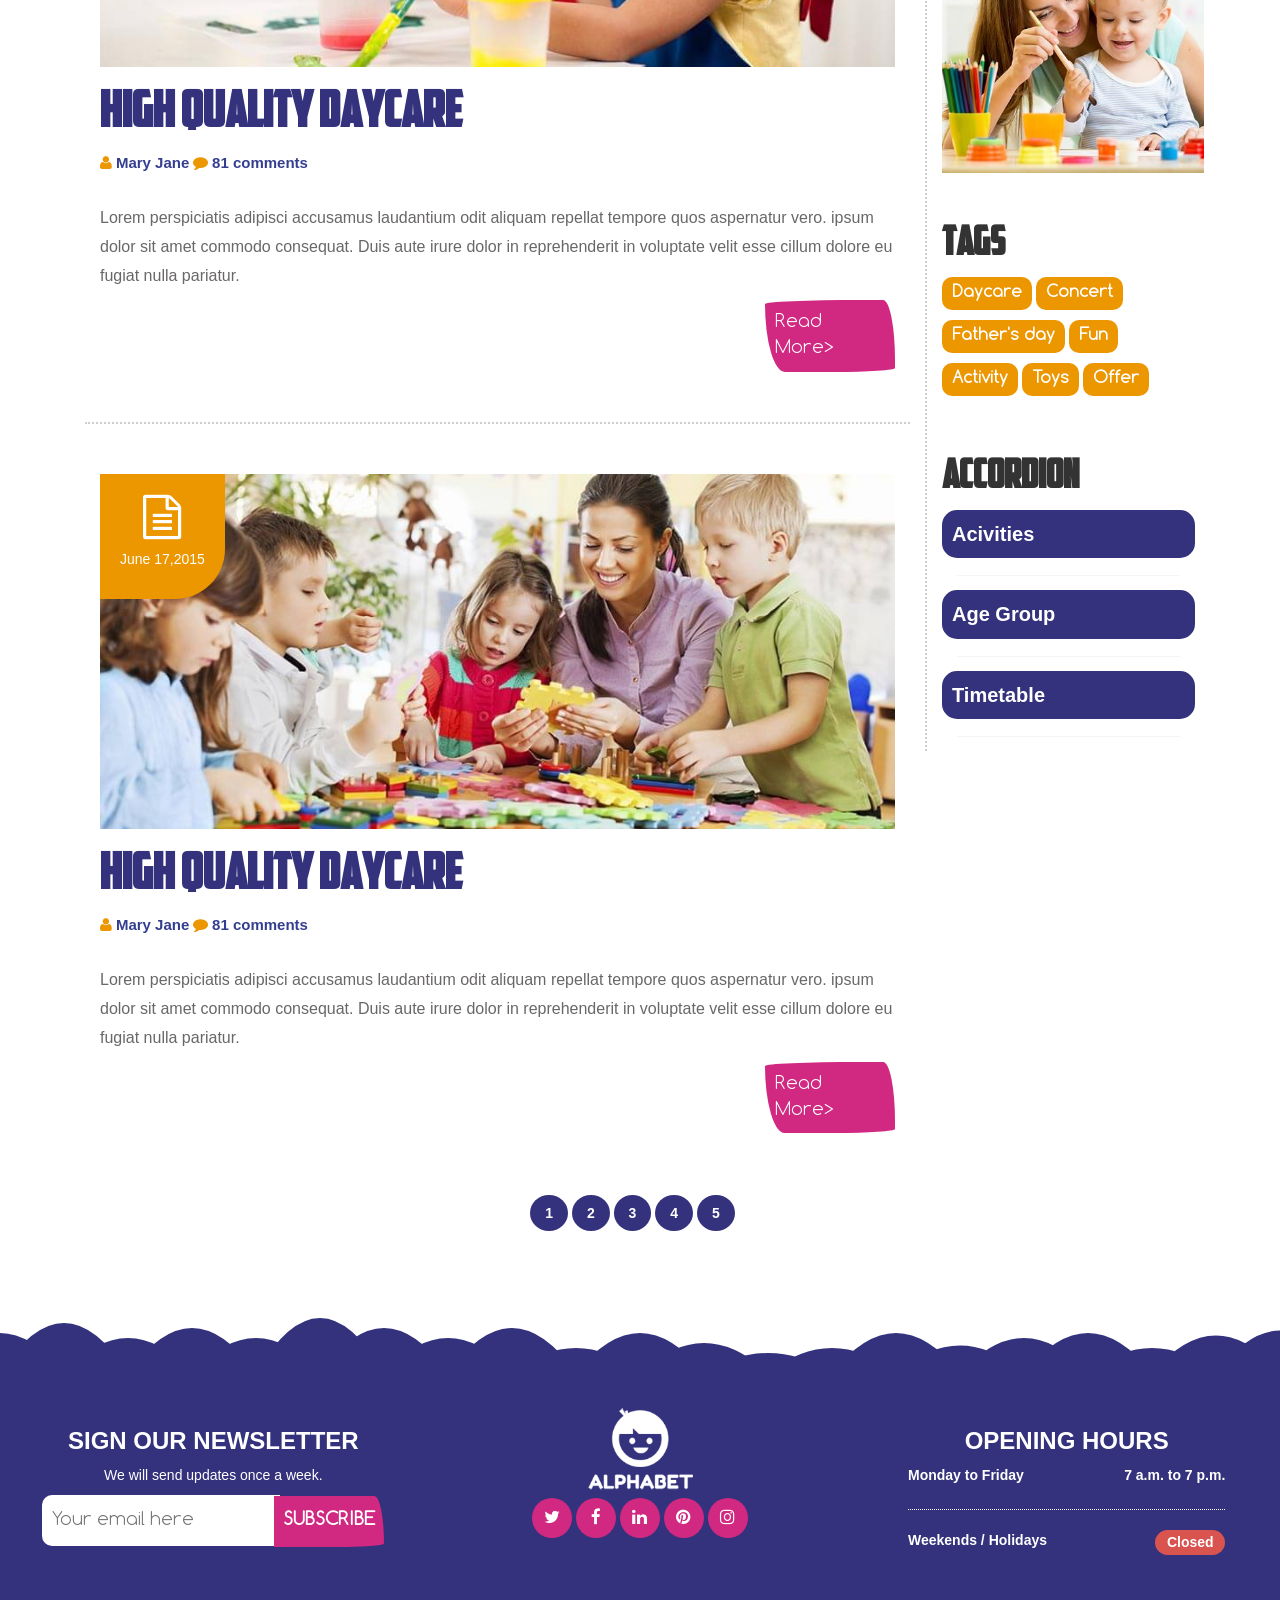
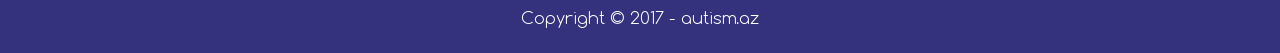
<file: bloghome.html>
<!DOCTYPE html>
<html>
<head>
	<meta charset="utf-8">
	<meta name="viewport" content="width=device-width, user-scalable=no, initial-scale=1.0">
	<title>Autism.az</title>


	<link rel="stylesheet" href="assets/vendor/bootstrap/css/bootstrap.css">
	<link rel="stylesheet" href="assets/vendor/awesome/css/font-awesome.css">
	<link rel="stylesheet" href="assets/css/style.css">
	<link rel="stylesheet" href="assets/css/bloghome.css">
	<script src="assets/vendor/js/jquery-3.1.0.js"></script>
</head>
<body>
<div class="container-fluid">
	<div class="row">
		<section id="menu" class="col-md-12 col-sm-12 col-xs-12">
			<div class="container text-center">
				<ul class="float-left col-md-5">
					<li class="row">
						<li><a href="index.html">Home</a></li>
						<li><a href="#autism">Services</a></li>
						<li><a href="#about">About</a></li>
						<li><a href="#team">Team</a></li>
					</li>
				</ul>

				<div class="logo col-md-2 col-sm-2 col-xs-2 text-center">
					<div class="row">
						<img src="assets/images/logo2.png">
					</div>
				</div>

				<ul class="float-right col-md-5">
					<li class="row">
						<li><a href="#games">Games</a></li>
						<li><a href="#blog">Blog</a></li>
						<li><a href="#info">Information</a></li>
						<li><a href="#contact">Contact</a></li>
					</li>
				</ul>
				<i class="fa fa-bars"></i>
			</div>
			<div class="phoneMenu col-md-10 col-md-offset-1">
					<ul class="col-md-12">
						<li><a href="index.html">Home</a></li>
						<li><a href="#autism">Services</a></li>
						<li><a href="#about">About</a></li>
						<li><a href="#team">Team</a></li>
						<li><a href="#games">Games</a></li>
						<li><a href="#blog">Blog</a></li>
						<li><a href="#info">Information</a></li>
						<li><a href="#contact">Contact</a></li>
					</ul>
			</div>
		</section>


		<section id="banner" class="col-md-12 col-xs-12 col-sm-12">
			<div class="container">
				<h1>BLOG HOME</h1>
				<div class="pages">
					<a href="">Home</a>
					<span> / </span>
					<p>Blog Home</p>
				</div>
			</div>
			<div class="row">
					<svg id="deco" xmlns="http://www.w3.org/2000/svg" version="1.1" width="100%" height="100" viewBox="0 0 100 100" preserveAspectRatio="none">
			            <path d="M-5 100 Q 0 20 5 100 Z
			               M0 100 Q 5 0 10 100
			               M5 100 Q 10 30 15 100
			               M10 100 Q 15 10 20 100
			               M15 100 Q 20 30 25 100
			               M20 100 Q 25 -10 30 100
			               M25 100 Q 30 10 35 100
			               M30 100 Q 35 30 40 100
			               M35 100 Q 40 10 45 100
			               M40 100 Q 45 50 50 100
			               M45 100 Q 50 20 55 100
			               M50 100 Q 55 40 60 100
			               M55 100 Q 60 60 65 100
			               M60 100 Q 65 50 70 100
			               M65 100 Q 70 20 75 100
			               M70 100 Q 75 45 80 100
			               M75 100 Q 80 30 85 100
			               M80 100 Q 85 20 90 100
			               M85 100 Q 90 50 95 100
			               M90 100 Q 95 25 100 100
			               M95 100 Q 100 15 105 100 Z">
			            </path>
			         </svg>
				</div>
		</section>

		<section id="blogs" class="col-md-12 col-sm-12 col-xs-12">
			<div class="container">
				<div class="col-md-9">


					<div class="blog col-md-12">
						<div class="effect">
							<img src="assets/images/content/bloghome/blogs/blog1.jpg" class="img img-responsive">
						</div>

						<div class="icon">
							<i class="fa fa-camera"></i>
							<p>June 17,2015</p>
						</div>

						<h2>High Quality Daycare</h2>

						<i class="fa fa-user"></i>
						<a href="" class="info"><b>Mary Jane</b></a>
										
						<i class="fa fa-comment"></i>
						<a href="" class="info"><b>81 comments</b></a>

						<p class="text">
							Lorem perspiciatis adipisci accusamus laudantium odit aliquam repellat tempore quos aspernatur vero. ipsum dolor sit amet commodo consequat. Duis aute irure dolor in reprehenderit in voluptate velit esse cillum dolore eu fugiat nulla pariatur.
						</p>

						<div class="contact pull-right">Read More></div>
					</div>

					<div class="blog col-md-12">
						<div class="effect">
							<img src="assets/images/content/bloghome/blogs/blog2.jpg" class="img img-responsive">
						</div>

						<div class="icon">
							<i class="fa fa-film"></i>
							<p>June 17,2015</p>
						</div>

						<h2>High Quality Daycare</h2>

						<i class="fa fa-user"></i>
						<a href="" class="info"><b>Mary Jane</b></a>
										
						<i class="fa fa-comment"></i>
						<a href="" class="info"><b>81 comments</b></a>

						<p class="text">
							Lorem perspiciatis adipisci accusamus laudantium odit aliquam repellat tempore quos aspernatur vero. ipsum dolor sit amet commodo consequat. Duis aute irure dolor in reprehenderit in voluptate velit esse cillum dolore eu fugiat nulla pariatur.
						</p>

						<div class="contact pull-right">Read More></div>
					</div>

					<div class="blog col-md-12">
						<div class="effect">
							<img src="assets/images/content/bloghome/blogs/blog3.jpg" class="img img-responsive">
						</div>

						<div class="icon">
							<i class="fa fa-file-text-o"></i>
							<p>June 17,2015</p>
						</div>

						<h2>High Quality Daycare</h2>

						<i class="fa fa-user"></i>
						<a href="" class="info"><b>Mary Jane</b></a>
										
						<i class="fa fa-comment"></i>
						<a href="" class="info"><b>81 comments</b></a>

						<p class="text">
							Lorem perspiciatis adipisci accusamus laudantium odit aliquam repellat tempore quos aspernatur vero. ipsum dolor sit amet commodo consequat. Duis aute irure dolor in reprehenderit in voluptate velit esse cillum dolore eu fugiat nulla pariatur.
						</p>

						<div class="contact pull-right">Read More></div>
					</div>
				</div>
				<div class="col-md-3">
					<div class="about">
						<h2>About us</h2>
						<p class="text">
							Lorem ipsum dolor sit amet, consectetur adipisicing elit. Inventore, perspiciatis adipisci accusamus laudantium odit aliquam repellat tempore quos aspernatur vero.
						</p>

						<i class="fa fa-twitter"></i>
		         		<i class="fa fa-facebook"></i>
		         		<i class="fa fa-linkedin"></i>
		         		<i class="fa fa-pinterest"></i>
		         		<i class="fa fa-instagram"></i>
					</div>


					<div class="search">
						<h2>Search</h2>
						<input type="text" class="textInput">
	         			<button class="subs"><b><i class="fa fa-search"></i></b></button>
					</div>


					<div class="categories">
						<h2>CATEGORIES</h2>
						<ul>
							<div class="row">
								<li>Parent's Book</li>
								<li>Events and News</li>
								<li>Teachers</li>
								<li>Updates</li>
							</div>
						</ul>
					</div>


					<div class="widget">
						<h2>TEXT WIDGET</h2>

						<p class="text">
							Lorem ipsum dolor sit amet, consectetur adipisicing elit. Inventore, perspiciatis adipisci accusamus laudantium odit aliquam repellat tempore quos aspernatur vero.
						</p>
					</div>


					<div class="image">
						<h2>IMAGE</h2>
						<img src="assets/images/content/bloghome/blogs/imgwidget.jpg" alt="">
					</div>


					<div class="tags">
						<h2>TAGS</h2>
						<p class="tag">Daycare</p>
						<p class="tag">Concert</p>
						<p class="tag">Father's day</p>
						<p class="tag">Fun</p>
						<p class="tag">Activity</p>
						<p class="tag">Toys</p>
						<p class="tag">Offer</p>
					</div>


					<div class="accordion">
						<h2>ACCORDION</h2>
						
						<div class="accordionItem">Acivities</div>
						<div class="panel">
							<p class="text">
								Fusce mollis imperdiet interdum donec eget metus auguen unc vel mauris ultricies, vest ibulum orci eget, viverra elit.
							</p>
						</div>


						<div class="accordionItem">Age Group</div>
						<div class="panel">
							<p class="text">
								Fusce mollis imperdiet interdum donec eget metus auguen unc vel mauris ultricies, vest ibulum orci eget, viverra elit.
							</p>
						</div>


						<div class="accordionItem">Timetable</div>
						<div class="panel">
							<p class="text">
								Fusce mollis imperdiet interdum donec eget metus auguen unc vel mauris ultricies, vest ibulum orci eget, viverra elit.
							</p>
						</div>
					</div>
				</div>
			</div>
		</section>

		<div class="pagination col-md-12 col-sm-12 col-xs-12">
			<span>1</span>
			<span>2</span>
			<span>3</span>
			<span>4</span>
			<span>5</span>
		</div>

		<section id="footer" class="col-md-12 col-sm-12 col-xs-12 text-center">
	         <div class="row">
		         	<svg id="deco-blog" xmlns="http://www.w3.org/2000/svg" version="1.1" width="100%" height="100" viewBox="0 0 100 100" preserveAspectRatio="none">
		            <path d="M-5 100 Q 0 20 5 100 Z
		               M0 100 Q 5 0 10 100
		               M5 100 Q 10 30 15 100
		               M10 100 Q 15 10 20 100
		               M15 100 Q 20 30 25 100
		               M20 100 Q 25 -10 30 100
		               M25 100 Q 30 10 35 100
		               M30 100 Q 35 30 40 100
		               M35 100 Q 40 10 45 100
		               M40 100 Q 45 50 50 100
		               M45 100 Q 50 20 55 100
		               M50 100 Q 55 40 60 100
		               M55 100 Q 60 60 65 100
		               M60 100 Q 65 50 70 100
		               M65 100 Q 70 20 75 100
		               M70 100 Q 75 45 80 100
		               M75 100 Q 80 30 85 100
		               M80 100 Q 85 20 90 100
		               M85 100 Q 90 50 95 100
		               M90 100 Q 95 25 100 100
		               M95 100 Q 100 15 105 100 Z">
		            </path>
		         </svg>
	         	<div class="email col-md-4 text-center">
	         		<h3>SIGN OUR NEWSLETTER</h3>
	         		<p>We will send updates once a week.</p>

	         		<input type="text" class="text" placeholder="Your email here">
	         		<button class="subs"><b>SUBSCRIBE</b></button>
	         	</div>
	         	<div class="sn col-md-4 text-center">
	         		<img src="assets/images/logo2.png" alt="">

	         		<br>

	         		<i class="fa fa-twitter"></i>
	         		<i class="fa fa-facebook"></i>
	         		<i class="fa fa-linkedin"></i>
	         		<i class="fa fa-pinterest"></i>
	         		<i class="fa fa-instagram"></i>
	         	</div>
	         	<div class="oh col-md-4 text-center">
	         		<h3>OPENING HOURS</h3>

	         		<div class="date">
	         			<p class="pull-left">Monday to Friday </p>
	         			<p class="pull-right">7 a.m. to 7 p.m.</p>
	         		</div>

					<br>

	         		<div class="date2">
	         			<p class="pull-left">Weekends / Holidays</p>
	         			<p class="pull-right closed">Closed</p>
	         		</div>
	         	</div>

	         	<span class="copyright">Copyright © 2017 - autism.az</span>
	        </div>
         </section>
	</div>
</div>
</body>
</html>
<script src="assets/js/slider.js"></script>
<script src="assets/js/menu.js"></script>
<script src="assets/js/accordion.js"></script>

<script>
	$(document).ready(function() {
		$('.effect')
		.on('mouseover', function(event) {
			$(this).find('img').css({
				opacity: '.7',
				transform: 'scale(1.2)'
			});;
		});



		$('.effect')
		.on('mouseleave', function(event) {
			$(this).find('img').css({
				opacity: '1',
				transform: 'scale(1)'
			});;
		});
	});
</script>
</file>
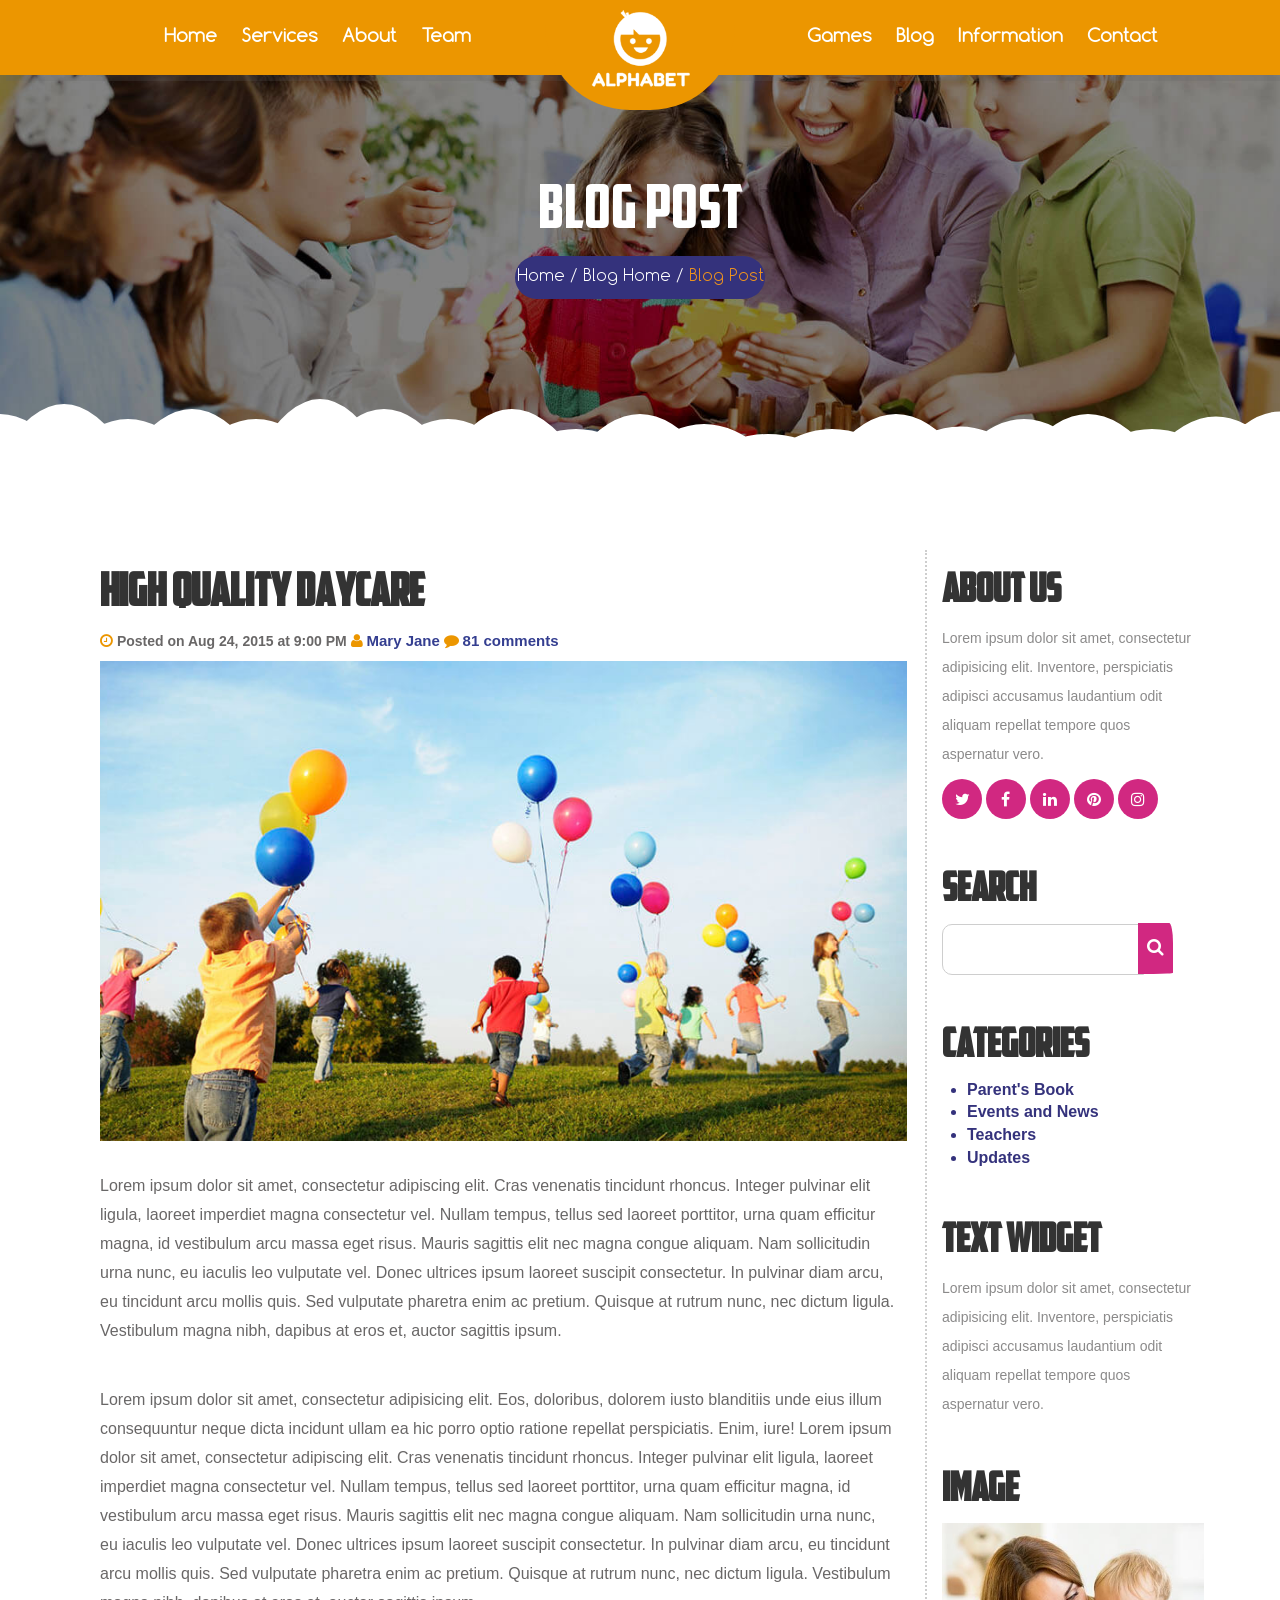
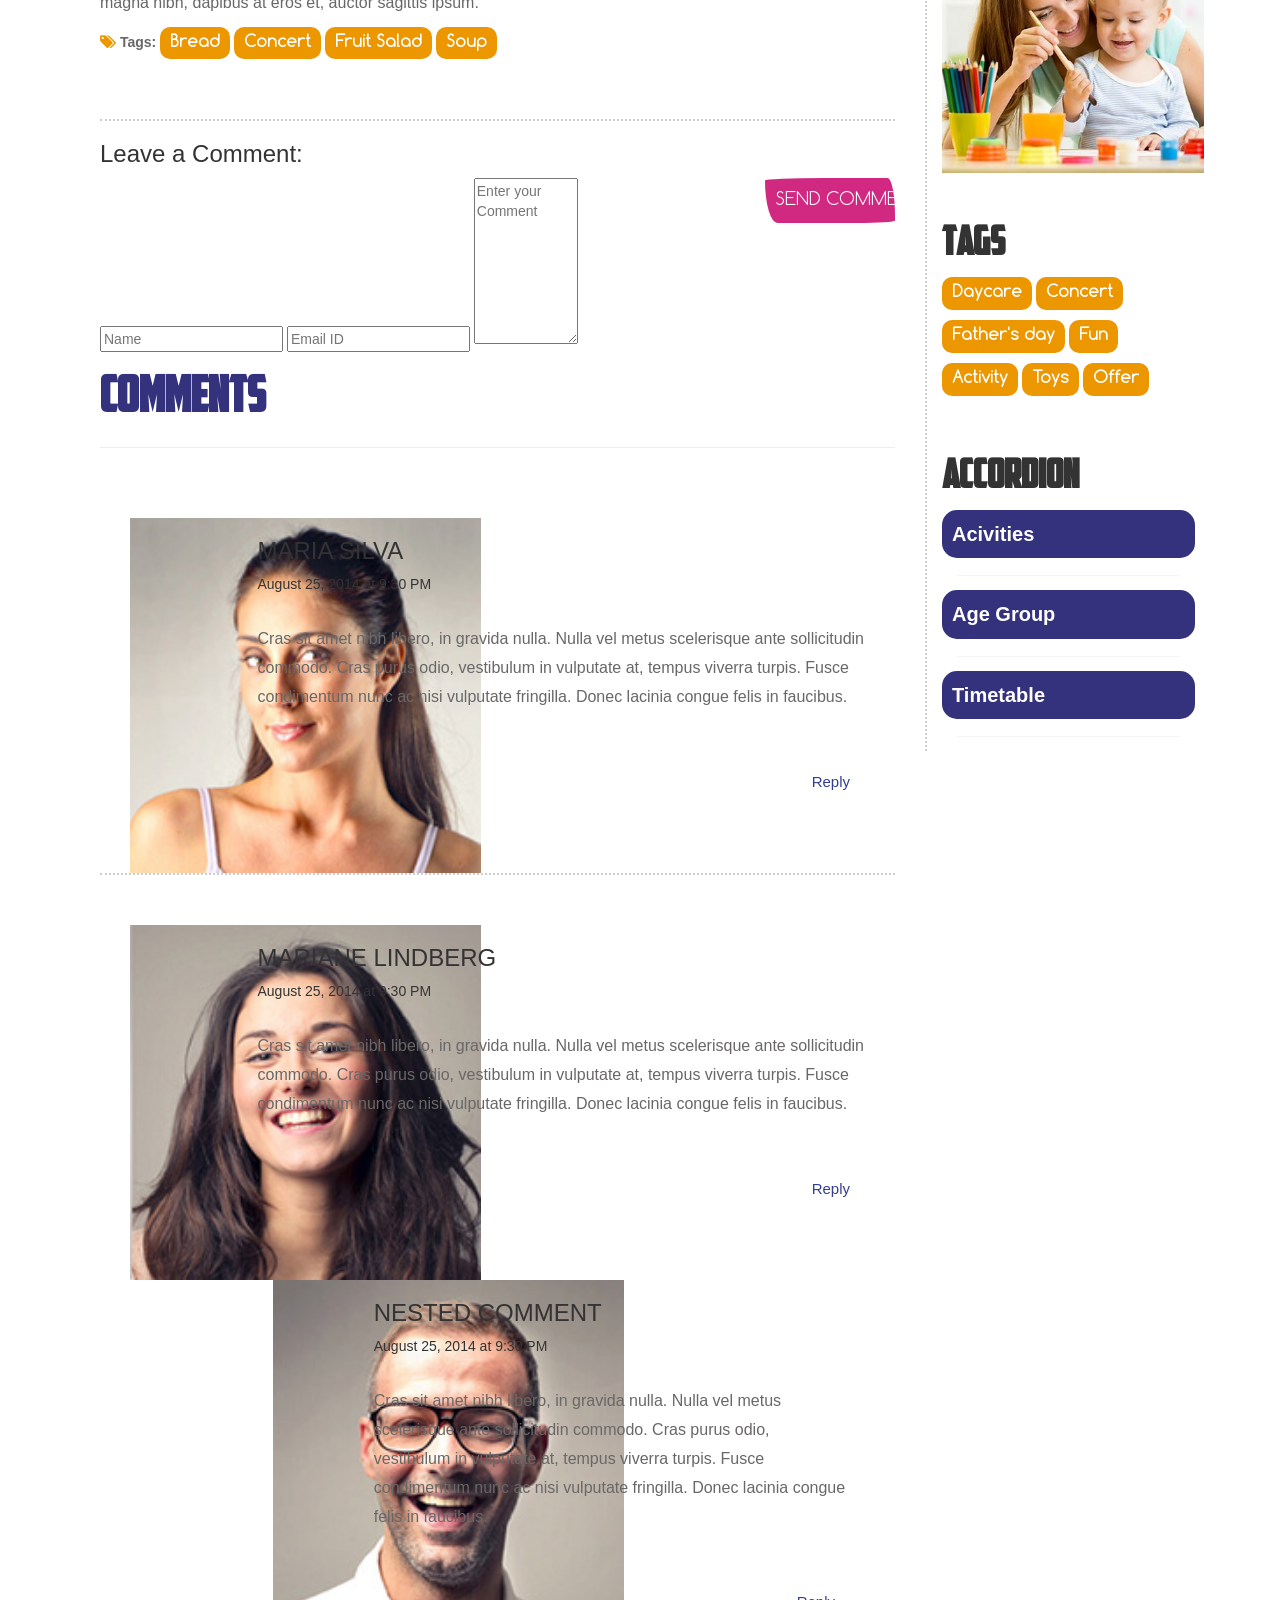
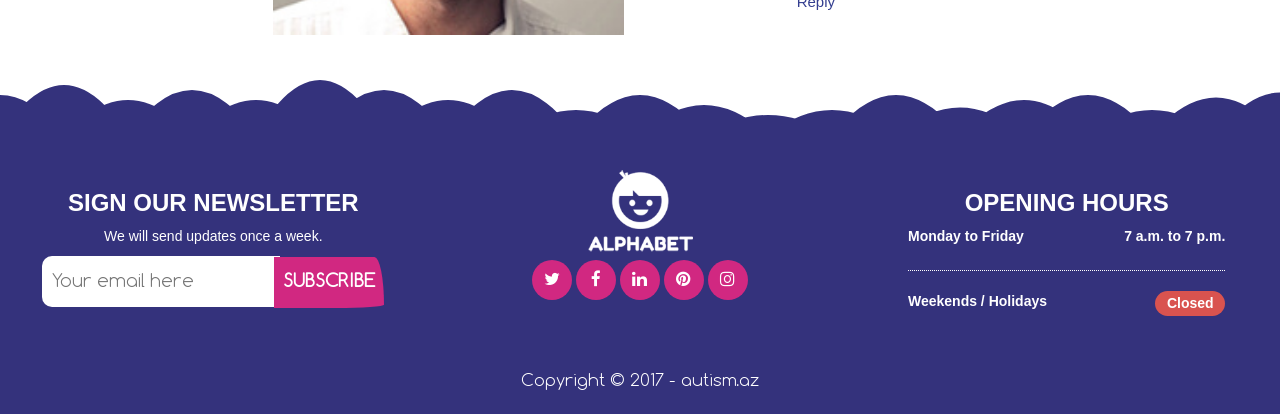
<file: blogpost.html>
<!DOCTYPE html>
<html>
<head>
	<meta charset="utf-8">
	<meta name="viewport" content="width=device-width, user-scalable=no, initial-scale=1.0">
	<title>Autism.az</title>


	<link rel="stylesheet" href="assets/vendor/bootstrap/css/bootstrap.css">
	<link rel="stylesheet" href="assets/vendor/awesome/css/font-awesome.css">
	<link rel="stylesheet" href="assets/css/style.css">
	<link rel="stylesheet" href="assets/css/bloghome.css">
	<link rel="stylesheet" href="assets/css/blogpost.css">
	<script src="assets/vendor/js/jquery-3.1.0.js"></script>
</head>
<body>
<div class="container-fluid">
	<div class="row">
		<section id="menu" class="col-md-12 col-sm-12 col-xs-12">
			<div class="container text-center">
				<ul class="float-left col-md-5">
					<li class="row">
						<li><a href="index.html">Home</a></li>
						<li><a href="#autism">Services</a></li>
						<li><a href="#about">About</a></li>
						<li><a href="#team">Team</a></li>
					</li>
				</ul>

				<div class="logo col-md-2 col-sm-2 col-xs-2 text-center">
					<div class="row">
						<img src="assets/images/logo2.png">
					</div>
				</div>

				<ul class="float-right col-md-5">
					<li class="row">
						<li><a href="#games">Games</a></li>
						<li><a href="#blog">Blog</a></li>
						<li><a href="#info">Information</a></li>
						<li><a href="#contact">Contact</a></li>
					</li>
				</ul>
				<i class="fa fa-bars"></i>
			</div>
			<div class="phoneMenu col-md-10 col-md-offset-1">
					<ul class="col-md-12">
						<li><a href="index.html">Home</a></li>
						<li><a href="#autism">Services</a></li>
						<li><a href="#about">About</a></li>
						<li><a href="#team">Team</a></li>
						<li><a href="#games">Games</a></li>
						<li><a href="#blog">Blog</a></li>
						<li><a href="#info">Information</a></li>
						<li><a href="#contact">Contact</a></li>
					</ul>
			</div>
		</section>


		<section id="banner" class="col-md-12 col-xs-12 col-sm-12">
			<div class="container">
				<h1>BLOG POST</h1>
				<div class="pages">
					<a href="">Home</a>
					<span> / </span>
					<a href="">Blog Home</a>
					<span> / </span>
					<p>Blog Post</p>
				</div>
			</div>
			<div class="row">
					<svg id="deco" xmlns="http://www.w3.org/2000/svg" version="1.1" width="100%" height="100" viewBox="0 0 100 100" preserveAspectRatio="none">
			            <path d="M-5 100 Q 0 20 5 100 Z
			               M0 100 Q 5 0 10 100
			               M5 100 Q 10 30 15 100
			               M10 100 Q 15 10 20 100
			               M15 100 Q 20 30 25 100
			               M20 100 Q 25 -10 30 100
			               M25 100 Q 30 10 35 100
			               M30 100 Q 35 30 40 100
			               M35 100 Q 40 10 45 100
			               M40 100 Q 45 50 50 100
			               M45 100 Q 50 20 55 100
			               M50 100 Q 55 40 60 100
			               M55 100 Q 60 60 65 100
			               M60 100 Q 65 50 70 100
			               M65 100 Q 70 20 75 100
			               M70 100 Q 75 45 80 100
			               M75 100 Q 80 30 85 100
			               M80 100 Q 85 20 90 100
			               M85 100 Q 90 50 95 100
			               M90 100 Q 95 25 100 100
			               M95 100 Q 100 15 105 100 Z">
			            </path>
			         </svg>
				</div>
		</section>

		<section id="blogs" class="col-md-12 col-sm-12 col-xs-12">
			<div class="container">
				<div class="col-md-9">

					<div class="col-md-12">
						<div class="blog">
							<h2>High Quality Daycare</h2>
							<i class="fa fa-clock-o"></i>
							<p>Posted on Aug 24, 2015 at 9:00 PM</p>

							<i class="fa fa-user"></i>
							<a href="" class="info"><b>Mary Jane</b></a>
											
							<i class="fa fa-comment"></i>
							<a href="" class="info"><b>81 comments</b></a>

							<img src="assets/images/content/bloghome/blogs/blogmain1.jpg" alt="">


							<p class="text">
									Lorem ipsum dolor sit amet, consectetur adipiscing elit. Cras venenatis tincidunt rhoncus. Integer pulvinar elit ligula, laoreet imperdiet magna consectetur vel. Nullam tempus, tellus sed laoreet porttitor, urna quam efficitur magna, id vestibulum arcu massa eget risus. Mauris sagittis elit nec magna congue aliquam. Nam sollicitudin urna nunc, eu iaculis leo vulputate vel. Donec ultrices ipsum laoreet suscipit consectetur. In pulvinar diam arcu, eu tincidunt arcu mollis quis. Sed vulputate pharetra enim ac pretium. Quisque at rutrum nunc, nec dictum ligula. Vestibulum magna nibh, dapibus at eros et, auctor sagittis ipsum.
							</p>


							<p class="text">Lorem ipsum dolor sit amet, consectetur adipisicing elit. Eos, doloribus, dolorem iusto blanditiis unde eius illum consequuntur neque dicta incidunt ullam ea hic porro optio ratione repellat perspiciatis. Enim, iure!

							Lorem ipsum dolor sit amet, consectetur adipiscing elit. Cras venenatis tincidunt rhoncus. Integer pulvinar elit ligula, laoreet imperdiet magna consectetur vel. Nullam tempus, tellus sed laoreet porttitor, urna quam efficitur magna, id vestibulum arcu massa eget risus. Mauris sagittis elit nec magna congue aliquam. Nam sollicitudin urna nunc, eu iaculis leo vulputate vel. Donec ultrices ipsum laoreet suscipit consectetur. In pulvinar diam arcu, eu tincidunt arcu mollis quis. Sed vulputate pharetra enim ac pretium. Quisque at rutrum nunc, nec dictum ligula. Vestibulum magna nibh, dapibus at eros et, auctor sagittis ipsum.</p>


							<i class="fa fa-tags"></i>
							<p>Tags:</p>

							<p class="tag">Bread</p>
							<p class="tag">Concert</p>
							<p class="tag">Fruit Salad</p>
							<p class="tag">Soup</p>
						</div>


						<div class="leaveComment">
							<h3>Leave a Comment:</h3>
							<form action="">
								<input type="text" placeholder="Name">
								<input type="text" placeholder="Email ID">
								<textarea cols="10" rows="8" placeholder="Enter your Comment"></textarea>
								<input type="submit" class="pull-right contact" value="SEND COMMENT">
							</form>
						</div>


						<div class="comments">
							<h2>COMMENTS</h2>
							<hr>

							<div class="commentBox col-md-12">
								<div class="col-md-2">
									<img src="assets/images/content/avatars/comment1.jpg" alt="">
								</div>
								
								<div class="col-md-10">
									<h3>MARIA SILVA</h3>
									<p class="time">August 25, 2014 at 9:30 PM</p>
									<p class="text">
										Cras sit amet nibh libero, in gravida nulla. Nulla vel metus scelerisque ante sollicitudin commodo. Cras purus odio, vestibulum in vulputate at, tempus viverra turpis. Fusce condimentum nunc ac nisi vulputate fringilla. Donec lacinia congue felis in faucibus.
									</p>

									<div class="col-md-12">
										<a href="" class="reply pull-right">Reply</a>
									</div>
								</div>
							</div>



							<div class="commentBox col-md-12 col-ms-12 col-xs-12">
								<div class="col-md-2">
									<img src="assets/images/content/avatars/comment2.jpg" alt="">
								</div>
								
								<div class="col-md-10">
									<h3>MARIANE LINDBERG</h3>
									<p class="time">August 25, 2014 at 9:30 PM</p>
									<p class="text">
										Cras sit amet nibh libero, in gravida nulla. Nulla vel metus scelerisque ante sollicitudin commodo. Cras purus odio, vestibulum in vulputate at, tempus viverra turpis. Fusce condimentum nunc ac nisi vulputate fringilla. Donec lacinia congue felis in faucibus.
									</p>

									<div class="col-md-12">
										<a href="" class="reply pull-right">Reply</a>
									</div>
								</div>

								<div class="nestedComment col-md-10 col-md-offset-2 commentBox">
									<div class="col-md-2">
										<img src="assets/images/content/avatars/comment3.jpg" alt="">
									</div>
									
									<div class="col-md-10">
										<h3>NESTED COMMENT</h3>
										<p class="time">August 25, 2014 at 9:30 PM</p>
										<p class="text">
											Cras sit amet nibh libero, in gravida nulla. Nulla vel metus scelerisque ante sollicitudin commodo. Cras purus odio, vestibulum in vulputate at, tempus viverra turpis. Fusce condimentum nunc ac nisi vulputate fringilla. Donec lacinia congue felis in faucibus.
										</p>

										<div class="col-md-12">
											<a href="" class="reply pull-right">Reply</a>
										</div>
									</div>
								</div>
							</div>
						</div>
					</div>
					
				</div>
				<div class="col-md-3">
					<div class="about">
						<h2>About us</h2>
						<p class="text">
							Lorem ipsum dolor sit amet, consectetur adipisicing elit. Inventore, perspiciatis adipisci accusamus laudantium odit aliquam repellat tempore quos aspernatur vero.
						</p>

						<i class="fa fa-twitter"></i>
		         		<i class="fa fa-facebook"></i>
		         		<i class="fa fa-linkedin"></i>
		         		<i class="fa fa-pinterest"></i>
		         		<i class="fa fa-instagram"></i>
					</div>


					<div class="search">
						<h2>Search</h2>
						<input type="text" class="textInput">
	         			<button class="subs"><b><i class="fa fa-search"></i></b></button>
					</div>


					<div class="categories">
						<h2>CATEGORIES</h2>
						<ul>
							<div class="row">
								<li>Parent's Book</li>
								<li>Events and News</li>
								<li>Teachers</li>
								<li>Updates</li>
							</div>
						</ul>
					</div>


					<div class="widget">
						<h2>TEXT WIDGET</h2>

						<p class="text">
							Lorem ipsum dolor sit amet, consectetur adipisicing elit. Inventore, perspiciatis adipisci accusamus laudantium odit aliquam repellat tempore quos aspernatur vero.
						</p>
					</div>


					<div class="image">
						<h2>IMAGE</h2>
						<img src="assets/images/content/bloghome/blogs/imgwidget.jpg" alt="">
					</div>


					<div class="tags">
						<h2>TAGS</h2>
						<p class="tag">Daycare</p>
						<p class="tag">Concert</p>
						<p class="tag">Father's day</p>
						<p class="tag">Fun</p>
						<p class="tag">Activity</p>
						<p class="tag">Toys</p>
						<p class="tag">Offer</p>
					</div>


					<div class="accordion">
						<h2>ACCORDION</h2>
						
						<div class="accordionItem">Acivities</div>
						<div class="panel">
							<p class="text">
								Fusce mollis imperdiet interdum donec eget metus auguen unc vel mauris ultricies, vest ibulum orci eget, viverra elit.
							</p>
						</div>


						<div class="accordionItem">Age Group</div>
						<div class="panel">
							<p class="text">
								Fusce mollis imperdiet interdum donec eget metus auguen unc vel mauris ultricies, vest ibulum orci eget, viverra elit.
							</p>
						</div>


						<div class="accordionItem">Timetable</div>
						<div class="panel">
							<p class="text">
								Fusce mollis imperdiet interdum donec eget metus auguen unc vel mauris ultricies, vest ibulum orci eget, viverra elit.
							</p>
						</div>
					</div>
				</div>
			</div>
		</section>

		<section id="footer" class="col-md-12 col-sm-12 col-xs-12 text-center">
	         <div class="row">
		         	<svg id="deco-blog" xmlns="http://www.w3.org/2000/svg" version="1.1" width="100%" height="100" viewBox="0 0 100 100" preserveAspectRatio="none">
		            <path d="M-5 100 Q 0 20 5 100 Z
		               M0 100 Q 5 0 10 100
		               M5 100 Q 10 30 15 100
		               M10 100 Q 15 10 20 100
		               M15 100 Q 20 30 25 100
		               M20 100 Q 25 -10 30 100
		               M25 100 Q 30 10 35 100
		               M30 100 Q 35 30 40 100
		               M35 100 Q 40 10 45 100
		               M40 100 Q 45 50 50 100
		               M45 100 Q 50 20 55 100
		               M50 100 Q 55 40 60 100
		               M55 100 Q 60 60 65 100
		               M60 100 Q 65 50 70 100
		               M65 100 Q 70 20 75 100
		               M70 100 Q 75 45 80 100
		               M75 100 Q 80 30 85 100
		               M80 100 Q 85 20 90 100
		               M85 100 Q 90 50 95 100
		               M90 100 Q 95 25 100 100
		               M95 100 Q 100 15 105 100 Z">
		            </path>
		         </svg>
	         	<div class="email col-md-4 text-center">
	         		<h3>SIGN OUR NEWSLETTER</h3>
	         		<p>We will send updates once a week.</p>

	         		<input type="text" class="text" placeholder="Your email here">
	         		<button class="subs"><b>SUBSCRIBE</b></button>
	         	</div>
	         	<div class="sn col-md-4 text-center">
	         		<img src="assets/images/logo2.png" alt="">

	         		<br>

	         		<i class="fa fa-twitter"></i>
	         		<i class="fa fa-facebook"></i>
	         		<i class="fa fa-linkedin"></i>
	         		<i class="fa fa-pinterest"></i>
	         		<i class="fa fa-instagram"></i>
	         	</div>
	         	<div class="oh col-md-4 text-center">
	         		<h3>OPENING HOURS</h3>

	         		<div class="date">
	         			<p class="pull-left">Monday to Friday </p>
	         			<p class="pull-right">7 a.m. to 7 p.m.</p>
	         		</div>

					<br>

	         		<div class="date2">
	         			<p class="pull-left">Weekends / Holidays</p>
	         			<p class="pull-right closed">Closed</p>
	         		</div>
	         	</div>

	         	<span class="copyright">Copyright © 2017 - autism.az</span>
	        </div>
         </section>
	</div>
</div>
</body>
</html>
<script src="assets/js/slider.js"></script>
<script src="assets/js/menu.js"></script>
<script src="assets/js/accordion.js"></script>
</file>
<file: assets/css/style.css>
::selection{background:#EC9600;color:white}.heading{margin:auto;margin-top:70px;margin-bottom:70px;width:385px;height:115px;background:#D12881;border-radius:100%;box-sizing:border-box;color:white;text-align:center;display:block;transform:rotate(3deg)}.heading h2{margin:0;padding:0;display:inline-block;font-weight:800px;line-height:115px;font-size:46px;font-family:'American'}@media (max-width: 480px){.heading{width:270px;height:100px}.heading h2{margin-top:-10px;font-size:30px}}#menu{z-index:999;height:75px;background:#EC9600;box-shadow:6px 6px 0px rgba(103,102,102,0.2);position:fixed;font-weight:bold}#menu ul li{display:inline-block;font-size:18px;padding:0px 10px;margin:0;text-align:center;transition:all .2s ease}#menu ul li a{color:white;font-weight:600px;line-height:75px;font-family:'Comfortaa'}#menu ul li a:hover{text-decoration:none}#menu ul li:hover{background:#D12881;cursor:pointer}#menu .fa-bars{display:none;color:white;font-size:40px;padding-top:20px}#menu .float-left{float:left}#menu .float-right{float:right}#menu .phoneMenu{background:#EC9600;border-radius:20px;color:white;height:400px;overflow:auto;display:none}#menu .phoneMenu li{width:100%;text-align:center}#menu .logo{height:110px;border-radius:0px 0px 85px 85px;background:#EC9600;transition:all .2s ease}#menu .logo img{height:105px;padding:10px}#menu .logo:hover{background:#D12881;cursor:pointer}@media (max-width: 995px){#menu .logo{border-radius:0px 0px 0px 0px;float:left;background:none}#menu .logo img{height:85px}#menu .logo:hover{background:none}#menu .float-left,#menu .float-right{display:none}#menu .fa-bars{display:block;float:right;cursor:pointer}}#slider{height:650px;background:skyblue;transition:all .4s ease}#slider .slideImg{position:absolute;z-index:998}#slider .sun,#slider .bee{top:140px;left:500px}#slider .star,#slider .flower{top:440px;left:100px}#slider .bg{height:650px;width:100%;position:absolute;z-index:990}#slider .header-text{position:absolute;top:220px;box-shadow:3px 3px 0px rgba(103,102,102,0.1);left:100px;background:white;z-index:998;padding:20px;border-radius:225px 45px 325px 75px/15px 125px 35px 155px;border:3px solid #EC9600}#slider .header-text h1{font-size:60px;color:#34327C;font-weight:800;font-family:'American'}#slider .header-text .text{width:470px;height:auto;color:#9C9A9A;font-family:'Comfortaa';font-size:20px}#slider .header-text .contact{width:130px;color:white;margin:auto;cursor:pointer;border-radius:355px 45px 225px 75px/15px 225px 15px 255px;font-family:'Comfortaa';border:none;background:#D12881;font-size:20px;padding:10px;transition:all .2s ease}#slider .header-text .contact:hover{background:#EC9600}#slider .button{position:relative;z-index:998;height:40px;width:40px;border-radius:100%;background:white;color:#BBBBBB;font-size:25px;padding-top:3px;text-align:center;display:inline-block;margin:325px 10px}#slider .button:hover{color:black}#slider .circleset{position:relative;z-index:997}#slider .circleset .circle{width:15px;margin-top:610px;height:15px;background:white;border-radius:100%;display:inline-block}@media (max-width: 995px) and (min-width: 670px){#slider{height:500px}#slider .bg{height:500px}#slider .sun,#slider .bee,#slider .star,#slider .flower{opacity:0;height:0;width:0}#slider .button{margin-top:270px}#slider .circleset .circle{margin-top:470px}#slider .header-text{top:120px;left:50px}#slider .header-text h1{font-size:45px}#slider .header-text .text{font-size:16px}}@media (max-width: 995px) and (min-width: 480px){#slider{height:400px}#slider .bg{height:400px}#slider .sun,#slider .bee,#slider .star,#slider .flower{opacity:0;height:0;width:0}#slider .button{margin-top:210px}#slider .circleset .circle{margin-top:360px}#slider .header-text{top:120px;left:50px;padding:10px;width:80%;margin-top:100px;margin-left:15px}#slider .header-text h1{font-size:45px}#slider .header-text .text{display:none}#slider .header-text .contact{display:none}}@media (max-width: 480px){#slider{height:300px}#slider .bg{height:300px}#slider .sun,#slider .bee,#slider .star,#slider .flower{opacity:0;height:0;width:0}#slider .button{margin-top:155px}#slider .circleset .circle{margin-top:260px}#slider .header-text{left:50px;padding:none;width:80%;margin-top:-30px;height:50px}#slider .header-text h1{font-size:20px;margin-top:-7px}#slider .header-text .text{display:none}#slider .header-text .contact{display:none}}#autism{background:#F3F0CF}#autism .col-md-7 h3{font-family:'American';font-size:46px}#autism .col-md-7 p{font-family:'Comfortaa';font-size:16px;color:#7E6767}#autism img{max-height:400px}#autism .autism2{margin-top:20px;margin-bottom:100px}#autism .autism2 .content{border-radius:10px;background:white;transition:all .6s ease}#autism .autism2 .content:hover{transform:translateY(-20px);box-shadow:6px 6px 0px rgba(103,102,102,0.2)}#autism .autism2 .content:hover .heading2{background:#EC9600}#autism .autism2 .content img{box-shadow:6px 6px 0px rgba(103,102,102,0.2);max-height:300px;margin:auto}#autism .autism2 .content .heading2{height:65px;max-width:200px;color:white;text-align:center;font-family:'American';font-size:35px;border-radius:15px;background:#34327C;line-height:65px;margin:auto;transition:all .4s ease}#autism .autism2 .content .text{color:#7E6767;font-size:16px;font-family:'Comfortaa';padding:15px 15px;transition:all .4s ease}@media (max-width: 995px){#autism .col-md-5 img{margin:auto}}#visit{background:#59B2DC;overflow:hidden}#visit img{margin-top:55px;z-index:9;position:relative}#visit .col-md-5{z-index:9;background:white;border-radius:15px;box-shadow:6px 6px 0px rgba(103,102,102,0.2);padding:30px;margin-top:90px;margin-bottom:90px}#visit .col-md-5 h2{font-family:'American';font-size:46px}#visit .col-md-5 .text{color:#7E6767;font-size:16px;font-family:'Comfortaa'}#visit .col-md-5 .contactButton{color:white;border-radius:355px 45px 225px 75px/15px 225px 15px 255px;font-family:'Comfortaa';border:none;background:#D12881;font-size:20px;padding:10px;transition:all .2s ease}#visit .col-md-5 .contactButton:hover{background:#EC9600}#visit .cloudSet{transform:translateX(-1000px);animation:cloud 60s linear 0s infinite normal;z-index:5}#visit .cloudSet .cloud{width:150px;z-index:0}#visit .cloudSet .cloud img{height:150px;position:absolute;z-index:0}@keyframes cloud{100%{transform:translateX(1000px)}}@media (max-width: 995px){#visit img{display:none}}#about{margin-bottom:120px}#about .button{background:#D12881;color:white;font-size:35px;margin-top:120px;display:inline-block;min-width:55px;z-index:99;transition:all .2s ease}#about .button:hover{background:#EC9600;cursor:pointer}#about .prev{float:left;margin-left:-17px;border-radius:0px 50px 50px 0px;box-shadow:6px 6px 0px rgba(103,102,102,0.2)}#about .next{float:right;z-index:90;margin-right:-17px;border-radius:50px 0px 0px 50px;box-shadow:6px 6px 0px rgba(103,102,102,0.2)}#about .col-md-7 h3{font-family:'American';font-size:46px}#about .col-md-7 p{font-family:'Comfortaa';font-size:16px;color:#7E6767}#about .col-md-5{background:url("../images/content/aboutBg.png")}#about .col-md-5 img{max-height:380px;border-radius:100%;border:10px solid #34327C;margin:auto;margin-top:30px;overflow:hidden}#about .col-md-5 .circle{width:12px;height:12px;border-radius:100%;background:#D12881;border:2px solid #CECECE;display:inline-block;margin-top:10px;transition:all .3s ease}#about .col-md-5 .circle:hover{transform:scale(1.3);cursor:pointer;border:none}#about .features i{color:#D12881;font-size:70px;transition:all .3s ease}#about .features i:hover{color:#EC9600}#about .features h3{font-family:'American';font-size:30px}#about .features .text{color:#696767;font-size:16px}#about .parents{margin-top:50px;background:url("../images/content/paperBg.png");border-radius:50px;border:2px dashed #CECECE;height:500px;z-index:97}#about .parents h3{font-family:'American';font-size:46px;margin-top:30px}#about .parents .pull-right{margin-top:-327px}#about .parents .col-md-6{z-index:89}#about .parents .col-md-6 .col-md-10 img{margin-top:20px;display:inline-block;height:140px;border-radius:100%;box-shadow:6px 6px 0px rgba(103,102,102,0.2)}#about .parents .col-md-6 .col-md-10 p{margin-top:20px;font-family:'Comfortaa';font-size:16px;color:#7E6767}#about .parents .col-md-6 .col-md-10 i,#about .parents .col-md-6 .col-md-10 span{color:#4B498A;margin-top:10px}@media (max-width: 995px){#about .col-md-5{background:none}}#team{background:#F3F0CF}#team .staff img{border-radius:225px 45px 325px 75px/15px 125px 35px 155px;box-shadow:6px 6px 0px rgba(103,102,102,0.2);max-height:340px}#team .staff h2{margin-top:-10px;font-family:'American';font-size:45px;font-weight:600}#team .staff .text{color:#7A6767;line-height:29px;font-family:'Comfortaa';font-size:16px}#team .team{margin-top:40px}#team .mate{display:inline-block}#team .mate:hover .mateFrame{border:10px solid #34327C}#team .mate:hover .heading2{background:#34327C}#team .col-md-12{margin-bottom:90px;border-radius:20px;background:white}#team .col-md-12 .mateFrame{width:230px;height:230px;margin-bottom:35px;margin-top:40px;margin-left:50px;display:inline-block;background:white;border:10px solid #EC9600;border-radius:100%;overflow:hidden;transition:all .3s ease;box-shadow:6px 6px 0px rgba(103,102,102,0.2)}#team .col-md-12 .mateFrame img{height:auto;padding:10px;border-radius:100%}#team .col-md-12 .heading2{display:inline-block;border-radius:15px;background:#EC9600;color:white;padding:10px 10px;position:absolute;margin-top:-108px;margin-left:-40px;z-index:900;transition:all .3s ease}#team .col-md-12 .heading2 p{display:inline-block;font-size:24px;font-family:'American'}#team .col-md-12 .heading2 span{display:block;margin-top:-15px}@media (max-width: 995px){#team .staff .col-md-7{margin-top:50px}#team .col-md-12 .mateFrame{margin-left:0}}#activities{margin-bottom:100px;background-image:url("../images/content/activityBg.png");background-position:center left,center right;background-repeat:no-repeat}#activities .activityPanel{background:#F3F0CF;border-radius:20px}#activities .activityPanel img{height:410px;height:410px;margin:30px;margin-left:15px;border-radius:100%;box-shadow:6px 6px 0px rgba(103,102,102,0.2)}#activities .activityPanel h2{font-weight:600;font-family:'American';font-size:50px}#games{background:#F3F0CF}#games .img{width:335px;display:inline-block;border-radius:100%;border:none;overflow:hidden;transition:all .2s ease;cursor:pointer}#games .img img{max-height:335px;border:10px solid transparent}#games .img img:hover{border:10px solid #34327C}#blog{background:url("../images/content/bbg.png") center repeat-x}#blog .blog-panel{background:#F3F0CF;border-radius:30px;margin-bottom:100px}#blog .blog-panel .button{background:#D12881;position:absolute;color:white;font-size:35px;margin-top:350px;display:inline-block;min-width:55px;z-index:99;transition:all .2s ease}#blog .blog-panel .button:hover{background:#EC9600;cursor:pointer}#blog .blog-panel .prev{left:0;border-radius:0px 50px 50px 0px;box-shadow:6px 6px 0px rgba(103,102,102,0.2)}#blog .blog-panel .next{right:0;z-index:90;border-radius:50px 0px 0px 50px;box-shadow:6px 6px 0px rgba(103,102,102,0.2)}#blog .blog-panel .circle{width:12px;height:12px;border-radius:100%;margin-bottom:40px;background:#D12881;border:2px solid #CECECE;display:inline-block;transition:all .3s ease}#blog .blog-panel .circle:hover{transform:scale(1.3);cursor:pointer;border:none}#blog .blog-panel .bPanel{height:560px;margin-top:30px;margin-bottom:50px;padding:30px}#blog .blog-panel .bPanel .bCard{height:560px;border-radius:30px;overflow:hidden;background:white}#blog .blog-panel .bPanel .bCard img{height:185px}#blog .blog-panel .bPanel .bCard .bText{text-align:center}#blog .blog-panel .bPanel .bCard .bText h3{font-family:'American';color:#34327C;text-decoration:none;font-size:35px;font-weight:600}#blog .blog-panel .bPanel .bCard .bText h3:hover{text-decoration:none;color:#D12881}#blog .blog-panel .bPanel .bCard .bText .fa{color:#EC9600;font-size:15px}#blog .blog-panel .bPanel .bCard .bText .info{font-size:15px;text-decoration:none;transition:all .3s ease}#blog .blog-panel .bPanel .bCard .bText .info:hover{color:#D12881}#blog .blog-panel .bPanel .bCard .bText span{color:#858383;font-family:'Comfortaa';font-size:15px}#blog .blog-panel .bPanel .bCard .bText p{padding:17px;color:#7A7878;font-family:'Comfortaa';font-size:16px}#blog .blog-panel .bPanel .bCard .contact{width:111px;color:white;margin:auto;cursor:pointer;border-radius:355px 45px 225px 75px/15px 225px 15px 255px;font-family:'Comfortaa';border:none;background:#D12881;font-size:17px;padding:10px;transition:all .2s ease}#blog .blog-panel .bPanel .bCard .contact:hover{background:#EC9600}@media (max-width: 995px){#blog .bCard{position:relative}}#info{background:url("../images/content/info.jpg") fixed;background-size:cover;border-top:10px solid #34327C;border-bottom:10px solid #34327C}#info .infoPanel{background:white;margin-top:90px;margin-bottom:90px;border-radius:15px;box-shadow:6px 6px 0px rgba(103,102,102,0.2);padding:30px;float:right}#info .infoPanel h2{font-family:'American';font-size:46px}#info .infoPanel .text{color:#7E6767;font-size:16px;font-family:'Comfortaa'}#info .infoPanel .contact{color:white;width:130px;margin:auto;border-radius:355px 45px 225px 75px/15px 225px 15px 255px;font-family:'Comfortaa';border:none;background:#D12881;font-size:17px;cursor:pointer;padding:10px;margin-top:24px;transition:all .2s ease}#info .infoPanel .contact:hover{background:#EC9600}#contact{background:#F3F0CF;padding-bottom:70px}#contact h3{font-size:40px;font-family:'American';font-weight:600;margin-bottom:10px}#contact .col-md-5 a{font-size:18px;font-family:'Comfortaa';color:#34327C;display:inline-block;margin-bottom:10px;text-decoration:none}#contact .col-md-5 .phone{font-size:18px;font-family:'Comfortaa';display:inline-block;margin-left:10px}#contact .col-md-5 .phone i{color:#34327C}#contact .col-md-5 p{margin-bottom:15px}#contact .col-md-5 iframe{width:385px;height:340px;border:none;border-radius:30px}#contact .col-md-7 .text{width:100%;margin-top:10px;height:50px;border-radius:10px;box-shadow:6px 6px 0px rgba(103,102,102,0.2);border:none;font-family:'Comfortaa';font-size:16px;padding:20px}#contact .col-md-7 textarea{width:100%;margin-top:10px;border-radius:10px;box-shadow:6px 6px 0px rgba(103,102,102,0.2);border:none;font-family:'Comfortaa';font-size:16px;padding:20px}#contact .col-md-7 .send{color:white;width:130px;margin:auto;border-radius:355px 45px 225px 75px/15px 225px 15px 255px;font-family:'Comfortaa';border:none;float:left;background:#D12881;font-size:17px;cursor:pointer;padding:10px;margin-top:10px;transition:all .2s ease}#contact .col-md-7 .send:hover{background:#EC9600}@media (max-width: 995px){#contact .col-md-5 iframe{width:100%;border-radius:none}}#footer{background:#34327C}#footer .copyright{color:white;font-size:17px;font-family:'Comfortaa';padding-bottom:20px;display:block}#footer .col-md-4{height:200px;margin-top:30px}#footer .email{color:white}#footer .email h3{font-weight:600}#footer .email .text{width:60%;border-radius:10px 0px 0px 10px;padding:10px;font-size:18px;font-family:'Comfortaa';height:51px;border:none;z-index:2}#footer .email .subs{border-radius:355px 45px 225px 75px/0px 225px 15px 0;background:#D12881;color:white;border:none;z-index:-1;height:51px;font-size:18px;padding:9px;margin-left:-10px;font-family:'Comfortaa'}#footer .email .subs:hover{background:#EC9600}#footer .sn img{height:90px}#footer .sn i{width:40px;height:40px;border-radius:100%;background:#D12881;color:white;padding:10px;font-size:17px;transition:all .4s ease}#footer .sn i:hover{background:#EC9600;cursor:pointer}#footer .oh h3{font-weight:600;color:white}#footer .oh .date{color:white;height:45px;border-bottom:1px dotted white;width:80%;margin-left:10%}#footer .oh .date p{font-weight:600;display:inline-block}#footer .oh .date2{color:white;width:80%;margin-left:10%}#footer .oh .date2 p{font-weight:600;display:inline-block}#footer .oh .date2 .closed{width:70px;height:25px;border-radius:15px;padding:2px;background:#D9534F}@font-face{font-family:'American';src:url("../vendor/fonts/AmericanCaptain.eot");src:url("../vendor/fonts/AmericanCaptain.eot?#iefix") format("embedded-opentype"),url("../vendor/fonts/AmericanCaptain.woff") format("woff"),url("../vendor/fonts/AmericanCaptain.ttf") format("truetype");font-weight:normal;font-style:normal}@font-face{font-family:'Comfortaa';src:url("../vendor/fonts/Comfortaa-Light.eot");src:url("../vendor/fonts/Comfortaa-Light.eot?#iefix") format("embedded-opentype"),url("../vendor/fonts/Comfortaa-Light.woff") format("woff"),url("../vendor/fonts/Comfortaa-Light.ttf") format("truetype");font-weight:300;font-style:normal}#deco-clouds{fill:#34327C;background:#F3F0CF;border:none}@media (max-width: 995px){svg{display:none}}
/*# sourceMappingURL=style.css.map */
</file>
<file: assets/css/bloghome.css>
#banner{background:url("../images/content/bloghome/banner.jpg");background-size:cover;height:450px}#banner h1{font-weight:600px;color:white;text-align:center;font-family:'American';margin-top:180px;font-size:60px}#banner .pages{text-align:center;background:#34327C;font-family:'Comfortaa';max-width:250px;border-radius:25px;margin:auto;font-size:16px}#banner .pages a{display:inline-block;padding-top:10px;color:white;transition:all .4s ease}#banner .pages a:hover{color:#C72C7E;text-decoration:none}#banner .pages p{display:inline-block;color:#EC921F}#banner .pages span{color:white}#banner #deco{fill:white;background:transparent;border:none;margin-top:55px}#blogs .col-md-9{margin-top:100px}#blogs .col-md-9 .col-md-12:first-child{margin-top:0}#blogs .col-md-9 .col-md-12:last-child{border-bottom:none}#blogs .col-md-9 .col-md-12{border-bottom:2px dotted #CECECE;margin-top:50px}#blogs .col-md-9 .effect{background:#D12881;overflow:hidden}#blogs .col-md-9 .effect img{transition:opacity .7s , transform 2.5s}#blogs .col-md-9 img{height:355px}#blogs .col-md-9 .icon{border-radius:0px 0px 50px 0px;max-width:130px;background:#EC9600;color:white;text-align:center;padding:20px;position:absolute;left:15px;top:0}#blogs .col-md-9 .icon i{color:white;font-size:45px}#blogs .col-md-9 .icon p{margin-top:10px}#blogs .col-md-9 h2{font-family:'American';color:#34327C;font-size:50px;font-weight:600;transition:all .4s ease}#blogs .col-md-9 h2:hover{color:#D12881;cursor:pointer}#blogs .col-md-9 i{color:#EC9600;font-size:15px}#blogs .col-md-9 a{color:#343E90;text-decoration:none;transition:all .4s ease;font-size:15px}#blogs .col-md-9 a:hover{color:#D12881;text-decoration:none}#blogs .col-md-9 .text{color:#696767;font-size:16px;margin-top:30px;line-height:29px}#blogs .col-md-9 .contact{width:130px;color:white;margin:auto;cursor:pointer;border-radius:355px 45px 225px 75px/15px 225px 15px 255px;font-family:'Comfortaa';border:none;background:#D12881;font-size:18px;padding:10px;margin-bottom:50px;transition:all .2s ease}#blogs .col-md-9 .contact:hover{background:#EC9600}#blogs .col-md-3{border-left:2px dotted #CECECE;margin-top:100px}#blogs .col-md-3 h2{font-weight:600;font-family:'American';font-size:40px}#blogs .col-md-3 .text{color:#8B8A8A;line-height:29px}#blogs .col-md-3 .about i{width:40px;height:40px;border-radius:100%;background:#D12881;color:white;padding:12px;text-align:center;font-size:16px;transition:all .4s ease}#blogs .col-md-3 .about i:hover{background:#EC9600;cursor:pointer}#blogs .col-md-3 .search{margin-top:50px}#blogs .col-md-3 .search .textInput{width:80%;border-radius:10px 0px 0px 10px;padding:10px;font-family:'Comfortaa';height:51px;border:none;border:1px solid #CECECE;z-index:2}#blogs .col-md-3 .search .subs{border-radius:355px 45px 225px 75px/0px 225px 15px 0;background:#D12881;color:white;border:none;z-index:-1;height:51px;font-size:18px;padding:9px;margin-left:-10px;font-family:'Comfortaa'}#blogs .col-md-3 .search .subs:hover{background:#EC9600}#blogs .col-md-3 .categories{margin-top:50px}#blogs .col-md-3 .categories ul{font-size:16px;color:#34327C}#blogs .col-md-3 .categories ul li{transition:all .4s ease;font-weight:bold}#blogs .col-md-3 .categories ul li:hover{color:#D12881;cursor:pointer}#blogs .col-md-3 .widget{margin-top:50px}#blogs .col-md-3 .image{margin-top:50px}#blogs .col-md-3 .image img{max-height:250px}#blogs .col-md-3 .tags{margin-top:50px}#blogs .col-md-3 .tags .tag{background:#EC9600;color:white;font-weight:bold;font-family:'Comfortaa';font-size:16px;padding:5px 10px;display:inline-block;border-radius:10px;transition:all .3s ease}#blogs .col-md-3 .tags .tag:hover{background:#D12881;cursor:pointer}#blogs .col-md-3 .accordion{margin-top:50px}#blogs .col-md-3 .accordion .accordionItem{background:#34327C;color:white;font-size:20px;margin-top:10px;border-radius:15px;padding:10px;font-weight:bold;transition:all .4s ease}#blogs .col-md-3 .accordion .accordionItem:hover{background:#EC9600;cursor:pointer}#blogs .col-md-3 .accordion .panel{margin:15px}#blogs .col-md-3 .accordion .panel .text{display:none}.pagination{text-align:center;margin-bottom:50px}.pagination span{border-radius:100%;background:#34327C;color:white;font-weight:bold;padding:10px 15px;text-align:center}.pagination span:hover{background:#D12881;cursor:pointer}@media (max-width: 995px){#blogs .col-md-3{border-left:none}#blogs .col-md-9{border:none}#blogs .col-md-9 .icon{display:none}#blogs .col-md-9 .col-md-12{border:none;margin-bottom:100px}#blogs .col-md-9 .col-md-12 img{height:auto;display:block;vertical-align:middle;max-width:100%}}@media (max-width: 500px){#blogs .col-md-9 .col-md-12 h2{text-align:center}}#deco-blog{fill:#34327C;background:white;border:none}
/*# sourceMappingURL=bloghome.css.map */
</file>
<file: assets/css/blogpost.css>
#blogs .col-md-9 .blog{border-bottom:2px dotted #CECECE;padding-bottom:50px}#blogs .col-md-9 .blog h2{font-family:'American';font-weight:600;font-size:45px;color:#333333}#blogs .col-md-9 .blog p{font-weight:bold;display:inline-block;color:#696767}#blogs .col-md-9 .blog img{height:480px}#blogs .col-md-9 .blog .text{font-weight:normal}#blogs .col-md-9 .blog .tag{background:#EC9600;color:white;font-weight:bold;font-family:'Comfortaa';font-size:16px;padding:5px 10px;display:inline-block;border-radius:10px;transition:all .3s ease}#blogs .col-md-9 .blog .tag:hover{background:#D12881;cursor:pointer}
/*# sourceMappingURL=blogpost.css.map */
</file>
